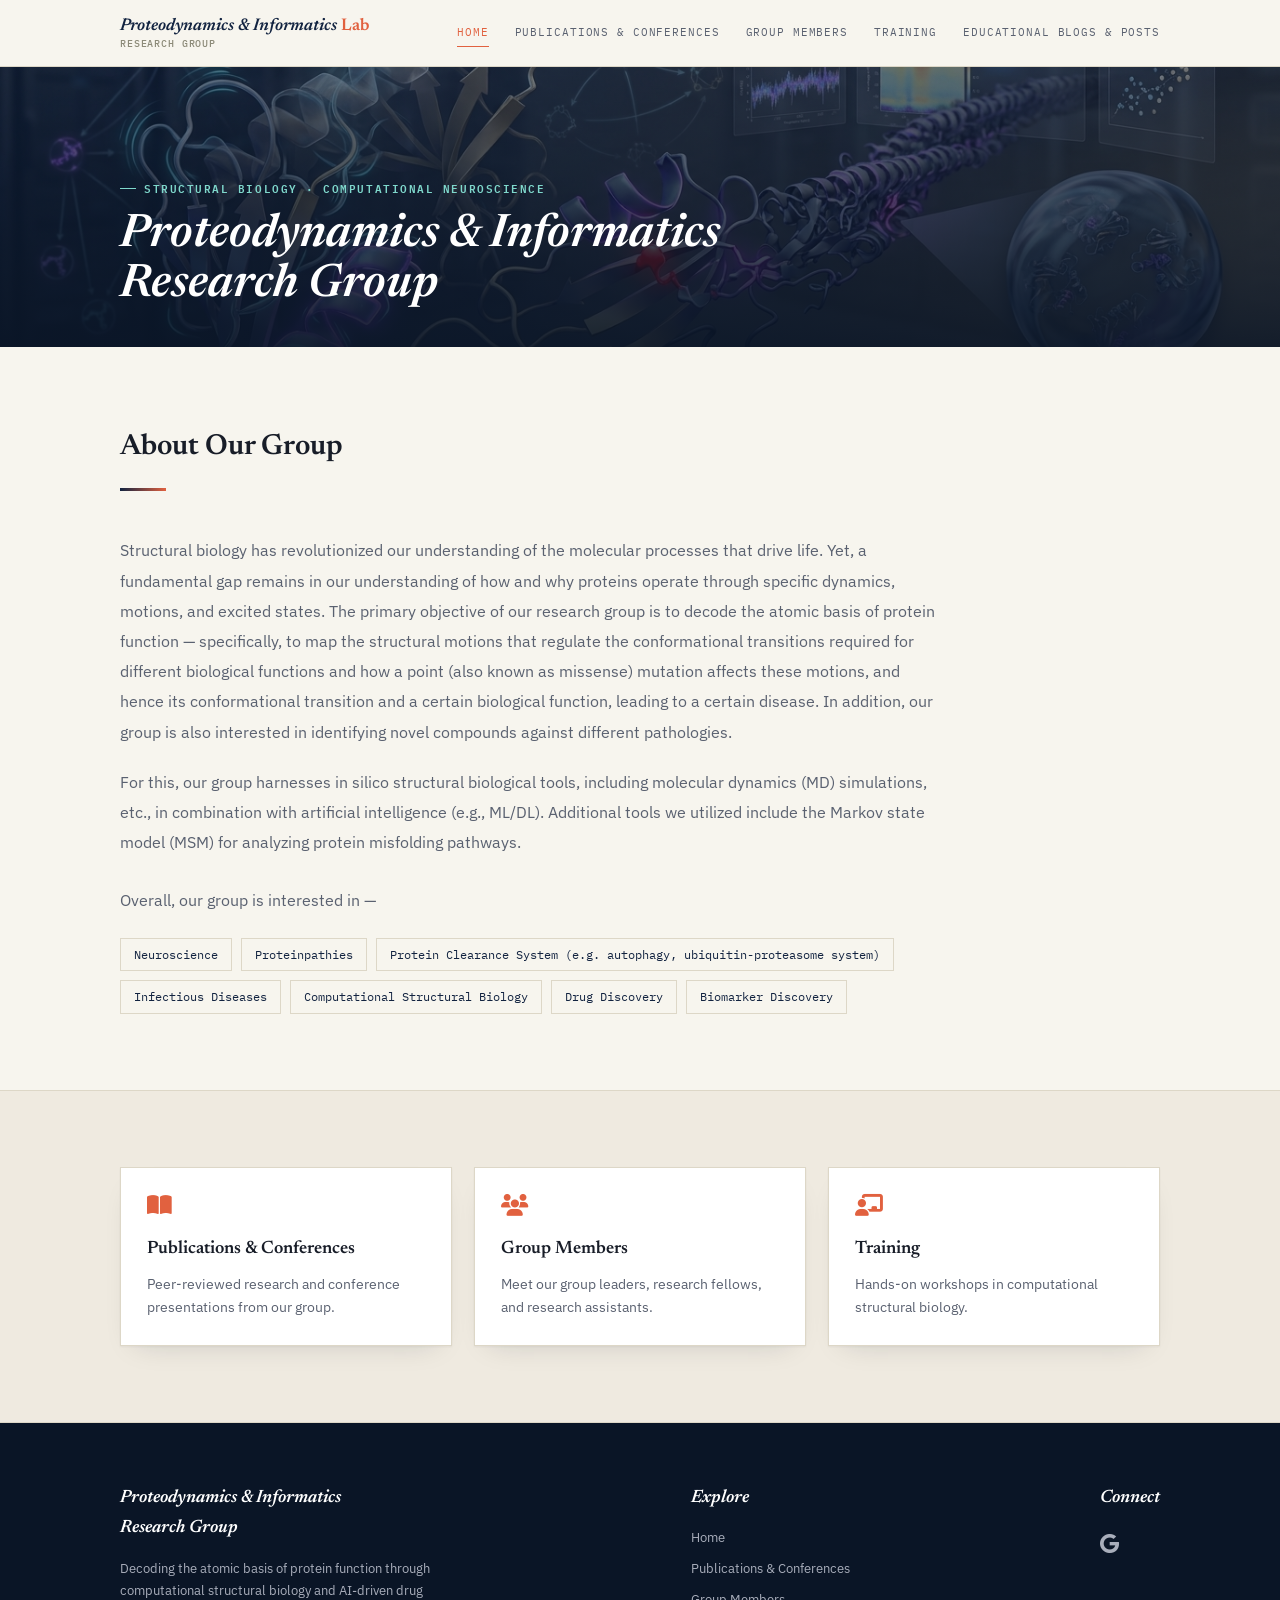
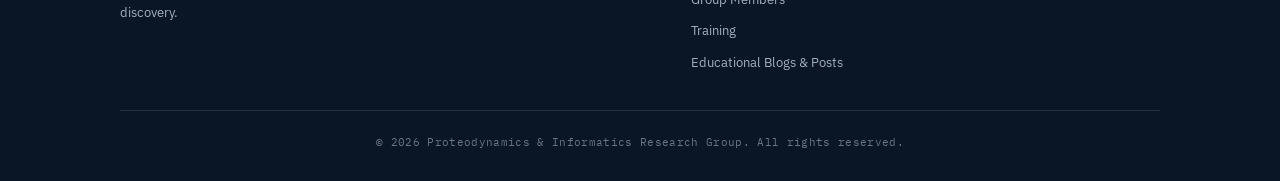
<file: index.html>
<!DOCTYPE html>
<html lang="en">
<head>
<meta charset="UTF-8">
<meta name="viewport" content="width=device-width, initial-scale=1.0">
<title>Proteodynamics &amp; Informatics Research Group</title>
<link rel="stylesheet" href="https://cdnjs.cloudflare.com/ajax/libs/font-awesome/6.4.0/css/all.min.css">
<link rel="preconnect" href="https://fonts.googleapis.com">
<link rel="preconnect" href="https://fonts.gstatic.com" crossorigin>
<link href="https://fonts.googleapis.com/css2?family=Newsreader:ital,wght@0,400;0,500;0,600;0,700;1,400;1,500;1,600&family=IBM+Plex+Sans:wght@300;400;500;600;700&family=IBM+Plex+Mono:wght@400;500;600&family=Noto+Serif+Bengali:wght@500;600;700&family=Noto+Sans+Bengali:wght@400;500&display=swap" rel="stylesheet">
<link rel="stylesheet" href="style.css">
</head>
<body>

<svg class="ribbon-defs"><defs>
  <linearGradient id="ribbonGrad" x1="0%" y1="0%" x2="100%" y2="0%">
    <stop offset="0%" stop-color="#122340"/>
    <stop offset="50%" stop-color="#1B7A72"/>
    <stop offset="100%" stop-color="#C4922A"/>
  </linearGradient>
</defs></svg>

<nav class="nav">
  <div class="wrap nav-inner">
    <a href="index.html" class="brand"><span>Proteodynamics &amp; Informatics<span class="brand-dot"> Lab</span><small>Research Group</small></span></a>
    <div class="nav-links">
      <a href="index.html" class="active">Home</a>
      <a href="publications.html">Publications &amp; Conferences</a>
      <a href="members.html">Group Members</a>
      <a href="training.html">Training</a>
      <a href="blog.html">Educational Blogs &amp; Posts</a>
    </div>
    <button class="nav-toggle" id="navToggle" aria-label="Toggle navigation menu" aria-expanded="false"><i class="fa-solid fa-bars"></i></button>
  </div>
  <div class="wrap nav-drawer" id="navDrawer">
    <a href="index.html" class="active">Home</a>
    <a href="publications.html">Publications &amp; Conferences</a>
    <a href="members.html">Group Members</a>
    <a href="training.html">Training</a>
    <a href="blog.html">Educational Blogs &amp; Posts</a>
  </div>
</nav>

<header class="page-hero">
  <div class="page-hero-media">
    <img src="assets/cover-photo.png" alt="Proteodynamics & Informatics Research Group" onerror="this.src='https://images.unsplash.com/photo-1628595351029-c2bf17511435?auto=format&fit=crop&q=80&w=1400&h=700'">
  </div>
  <div class="page-hero-text">
    <div class="wrap">
      <span class="page-eyebrow">Structural Biology &middot; Computational Neuroscience</span>
      <h1 class="page-title">Proteodynamics &amp; Informatics<br>Research Group</h1>
    </div>
  </div>
</header>

<section class="section reveal">
  <div class="wrap">
    <div class="section-head">
      <h2 class="section-title">About Our Group</h2>
      <div class="title-rule"></div>
    </div>
    <div style="max-width:820px;">
      <p style="font-size:15.5px;color:var(--ink-soft);line-height:1.95;margin-bottom:20px;">Structural biology has revolutionized our understanding of the molecular processes that drive life. Yet, a fundamental gap remains in our understanding of how and why proteins operate through specific dynamics, motions, and excited states. The primary objective of our research group is to decode the atomic basis of protein function &mdash; specifically, to map the structural motions that regulate the conformational transitions required for different biological functions and how a point (also known as missense) mutation affects these motions, and hence its conformational transition and a certain biological function, leading to a certain disease. In addition, our group is also interested in identifying novel compounds against different pathologies.</p>
      <p style="font-size:15.5px;color:var(--ink-soft);line-height:1.95;margin-bottom:28px;">For this, our group harnesses in silico structural biological tools, including molecular dynamics (MD) simulations, etc., in combination with artificial intelligence (e.g., ML/DL). Additional tools we utilized include the Markov state model (MSM) for analyzing protein misfolding pathways.</p>
      <p style="font-size:15.5px;color:var(--ink-soft);line-height:1.95;margin-bottom:22px;">Overall, our group is interested in &mdash;</p>
      <div style="display:flex;flex-wrap:wrap;gap:9px;">
        <span style="font-family:'IBM Plex Mono',monospace;font-size:11.5px;color:var(--navy);border:1px solid var(--line);padding:6px 13px;">Neuroscience</span>
        <span style="font-family:'IBM Plex Mono',monospace;font-size:11.5px;color:var(--navy);border:1px solid var(--line);padding:6px 13px;">Proteinpathies</span>
        <span style="font-family:'IBM Plex Mono',monospace;font-size:11.5px;color:var(--navy);border:1px solid var(--line);padding:6px 13px;">Protein Clearance System (e.g. autophagy, ubiquitin-proteasome system)</span>
        <span style="font-family:'IBM Plex Mono',monospace;font-size:11.5px;color:var(--navy);border:1px solid var(--line);padding:6px 13px;">Infectious Diseases</span>
        <span style="font-family:'IBM Plex Mono',monospace;font-size:11.5px;color:var(--navy);border:1px solid var(--line);padding:6px 13px;">Computational Structural Biology</span>
        <span style="font-family:'IBM Plex Mono',monospace;font-size:11.5px;color:var(--navy);border:1px solid var(--line);padding:6px 13px;">Drug Discovery</span>
        <span style="font-family:'IBM Plex Mono',monospace;font-size:11.5px;color:var(--navy);border:1px solid var(--line);padding:6px 13px;">Biomarker Discovery</span>
      </div>
    </div>
  </div>
</section>

<section class="section section-alt reveal">
  <div class="wrap">
    <div class="grid-3">
      <a href="publications.html" class="card" style="text-decoration:none;">
        <i class="fa-solid fa-book-open" style="font-size:22px;color:var(--coral);"></i>
        <h3 style="font-size:18px;margin-top:14px;">Publications &amp; Conferences</h3>
        <p style="font-size:13.5px;color:var(--ink-soft);margin-top:8px;">Peer-reviewed research and conference presentations from our group.</p>
      </a>
      <a href="members.html" class="card" style="text-decoration:none;">
        <i class="fa-solid fa-users" style="font-size:22px;color:var(--coral);"></i>
        <h3 style="font-size:18px;margin-top:14px;">Group Members</h3>
        <p style="font-size:13.5px;color:var(--ink-soft);margin-top:8px;">Meet our group leaders, research fellows, and research assistants.</p>
      </a>
      <a href="training.html" class="card" style="text-decoration:none;">
        <i class="fa-solid fa-chalkboard-user" style="font-size:22px;color:var(--coral);"></i>
        <h3 style="font-size:18px;margin-top:14px;">Training</h3>
        <p style="font-size:13.5px;color:var(--ink-soft);margin-top:8px;">Hands-on workshops in computational structural biology.</p>
      </a>
    </div>
  </div>
</section>

<footer class="footer">
  <div class="wrap">
    <div class="footer-grid">
      <div>
        <h3>Proteodynamics &amp; Informatics<br>Research Group</h3>
        <p style="font-size:13px;max-width:320px;">Decoding the atomic basis of protein function through computational structural biology and AI-driven drug discovery.</p>
      </div>
      <div>
        <h3>Explore</h3>
        <div class="footer-links">
          <a href="index.html">Home</a>
          <a href="publications.html">Publications &amp; Conferences</a>
          <a href="members.html">Group Members</a>
          <a href="training.html">Training</a>
          <a href="blog.html">Educational Blogs &amp; Posts</a>
        </div>
      </div>
      <div>
        <h3>Connect</h3>
        <div class="footer-socials">
          <a href="https://scholar.google.com/citations?user=CwGMzPcAAAAJ&hl=en" target="_blank" title="Google Scholar"><i class="fa-brands fa-google"></i></a>
        </div>
      </div>
    </div>
    <div class="footer-fine">&copy; 2026 Proteodynamics &amp; Informatics Research Group. All rights reserved.</div>
  </div>
</footer>

<script src="app.js"></script>
</body>
</html>
</file>
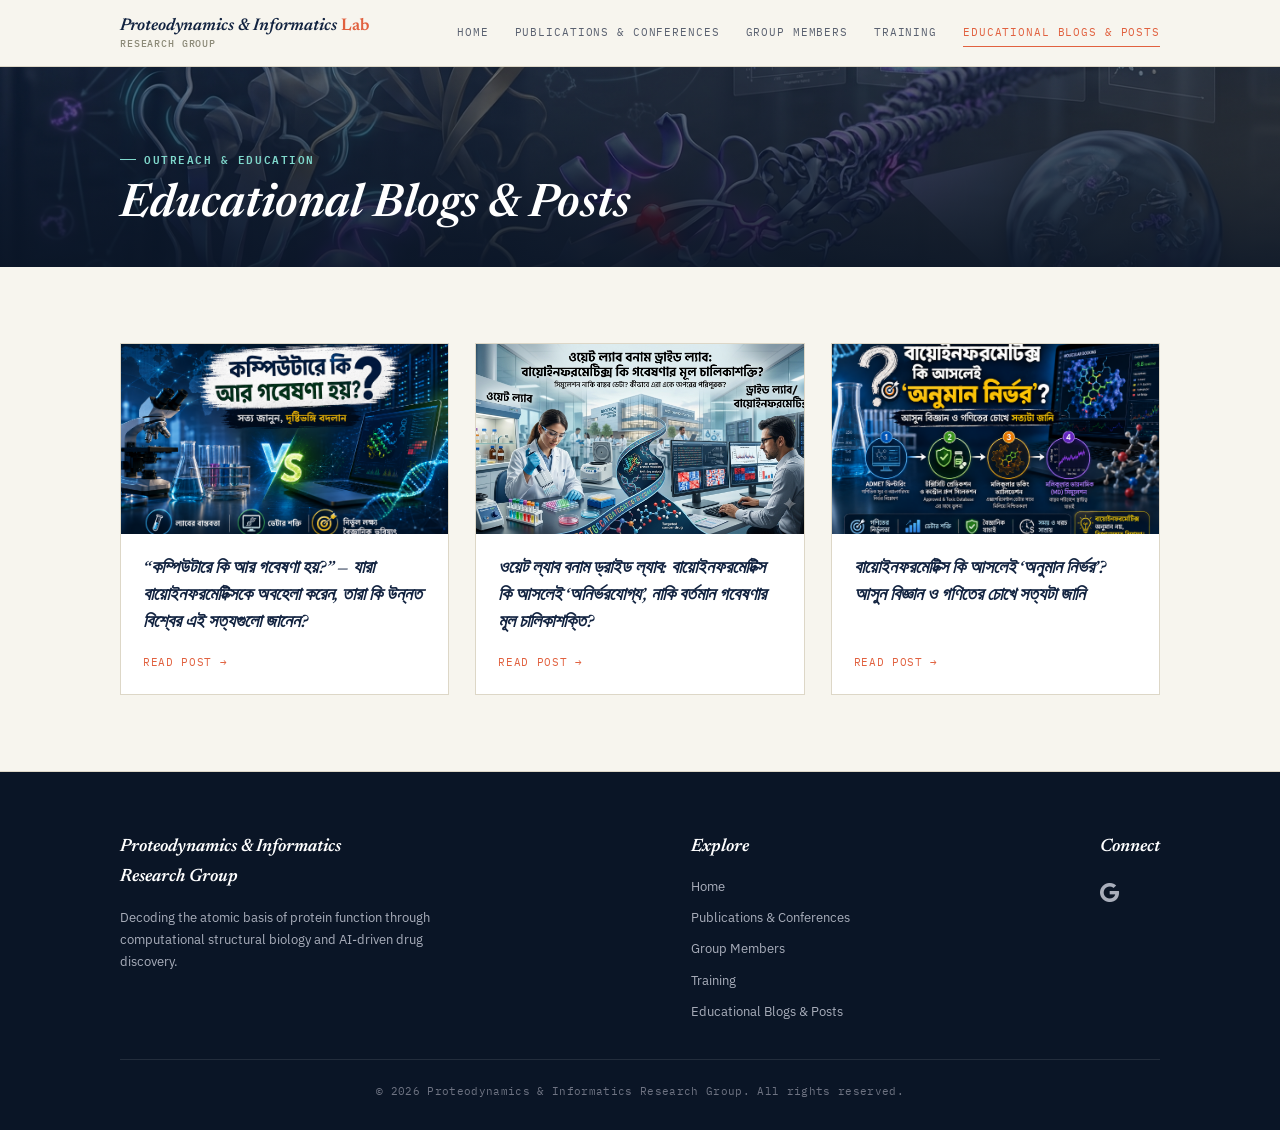
<file: blog.html>
<!DOCTYPE html>
<html lang="en">
<head>
<meta charset="UTF-8">
<meta name="viewport" content="width=device-width, initial-scale=1.0">
<title>Educational Blogs &amp; Posts | Proteodynamics &amp; Informatics Research Group</title>
<link rel="stylesheet" href="https://cdnjs.cloudflare.com/ajax/libs/font-awesome/6.4.0/css/all.min.css">
<link rel="preconnect" href="https://fonts.googleapis.com">
<link rel="preconnect" href="https://fonts.gstatic.com" crossorigin>
<link href="https://fonts.googleapis.com/css2?family=Newsreader:ital,wght@0,400;0,500;0,600;0,700;1,400;1,500;1,600&family=IBM+Plex+Sans:wght@300;400;500;600;700&family=IBM+Plex+Mono:wght@400;500;600&family=Noto+Serif+Bengali:wght@500;600;700&display=swap" rel="stylesheet">
<link rel="stylesheet" href="style.css">
</head>
<body>

<svg class="ribbon-defs"><defs>
  <linearGradient id="ribbonGrad" x1="0%" y1="0%" x2="100%" y2="0%">
    <stop offset="0%" stop-color="#122340"/>
    <stop offset="50%" stop-color="#1B7A72"/>
    <stop offset="100%" stop-color="#C4922A"/>
  </linearGradient>
</defs></svg>

<nav class="nav">
  <div class="wrap nav-inner">
    <a href="index.html" class="brand"><span>Proteodynamics &amp; Informatics<span class="brand-dot"> Lab</span><small>Research Group</small></span></a>
    <div class="nav-links">
      <a href="index.html">Home</a>
      <a href="publications.html">Publications &amp; Conferences</a>
      <a href="members.html">Group Members</a>
      <a href="training.html">Training</a>
      <a href="blog.html" class="active">Educational Blogs &amp; Posts</a>
    </div>
    <button class="nav-toggle" id="navToggle" aria-label="Toggle navigation menu" aria-expanded="false"><i class="fa-solid fa-bars"></i></button>
  </div>
  <div class="wrap nav-drawer" id="navDrawer">
    <a href="index.html">Home</a>
    <a href="publications.html">Publications &amp; Conferences</a>
    <a href="members.html">Group Members</a>
    <a href="training.html">Training</a>
    <a href="blog.html" class="active">Educational Blogs &amp; Posts</a>
  </div>
</nav>

<header class="page-hero">
  <div class="page-hero-media" style="height:200px;">
    <img src="assets/cover-photo.png" alt="Educational Blogs & Posts" onerror="this.src='https://images.unsplash.com/photo-1455390582262-044cdead277a?auto=format&fit=crop&q=80&w=1400&h=500'">
  </div>
  <div class="page-hero-text">
    <div class="wrap">
      <span class="page-eyebrow">Outreach &amp; Education</span>
      <h1 class="page-title">Educational Blogs &amp; Posts</h1>
    </div>
  </div>
</header>

<section class="section reveal">
  <div class="wrap">
    <div class="blog-grid">

      <a href="post-1.html" class="blog-card">
        <div class="blog-photo"><img src="assets/Post-1.png" alt="Post 1" onerror="this.src='https://placehold.co/500x300'"></div>
        <div class="blog-body">
          <h3 class="blog-headline">&ldquo;কম্পিউটারে কি আর গবেষণা হয়?&rdquo; &mdash; যারা বায়োইনফরমেটিক্সকে অবহেলা করেন, তারা কি উন্নত বিশ্বের এই সত্যগুলো জানেন?</h3>
          <span class="blog-cta">Read Post &rarr;</span>
        </div>
      </a>

      <a href="post-2.html" class="blog-card">
        <div class="blog-photo"><img src="assets/Post-2.png" alt="Post 2" onerror="this.src='https://placehold.co/500x300'"></div>
        <div class="blog-body">
          <h3 class="blog-headline">ওয়েট ল্যাব বনাম ড্রাইড ল্যাব: বায়োইনফরমেটিক্স কি আসলেই &lsquo;অনির্ভরযোগ্য&rsquo;, নাকি বর্তমান গবেষণার মূল চালিকাশক্তি?</h3>
          <span class="blog-cta">Read Post &rarr;</span>
        </div>
      </a>

      <a href="post-3.html" class="blog-card">
        <div class="blog-photo"><img src="assets/Post-3.png" alt="Post 3" onerror="this.src='https://placehold.co/500x300'"></div>
        <div class="blog-body">
          <h3 class="blog-headline">বায়োইনফরমেটিক্স কি আসলেই &lsquo;অনুমান নির্ভর&rsquo;? আসুন বিজ্ঞান ও গণিতের চোখে সত্যটা জানি</h3>
          <span class="blog-cta">Read Post &rarr;</span>
        </div>
      </a>

    </div>
  </div>
</section>

<footer class="footer">
  <div class="wrap">
    <div class="footer-grid">
      <div>
        <h3>Proteodynamics &amp; Informatics<br>Research Group</h3>
        <p style="font-size:13px;max-width:320px;">Decoding the atomic basis of protein function through computational structural biology and AI-driven drug discovery.</p>
      </div>
      <div>
        <h3>Explore</h3>
        <div class="footer-links">
          <a href="index.html">Home</a>
          <a href="publications.html">Publications &amp; Conferences</a>
          <a href="members.html">Group Members</a>
          <a href="training.html">Training</a>
          <a href="blog.html">Educational Blogs &amp; Posts</a>
        </div>
      </div>
      <div>
        <h3>Connect</h3>
        <div class="footer-socials">
          <a href="https://scholar.google.com/citations?user=CwGMzPcAAAAJ&hl=en" target="_blank" title="Google Scholar"><i class="fa-brands fa-google"></i></a>
        </div>
      </div>
    </div>
    <div class="footer-fine">&copy; 2026 Proteodynamics &amp; Informatics Research Group. All rights reserved.</div>
  </div>
</footer>

<script src="app.js"></script>
</body>
</html>
</file>
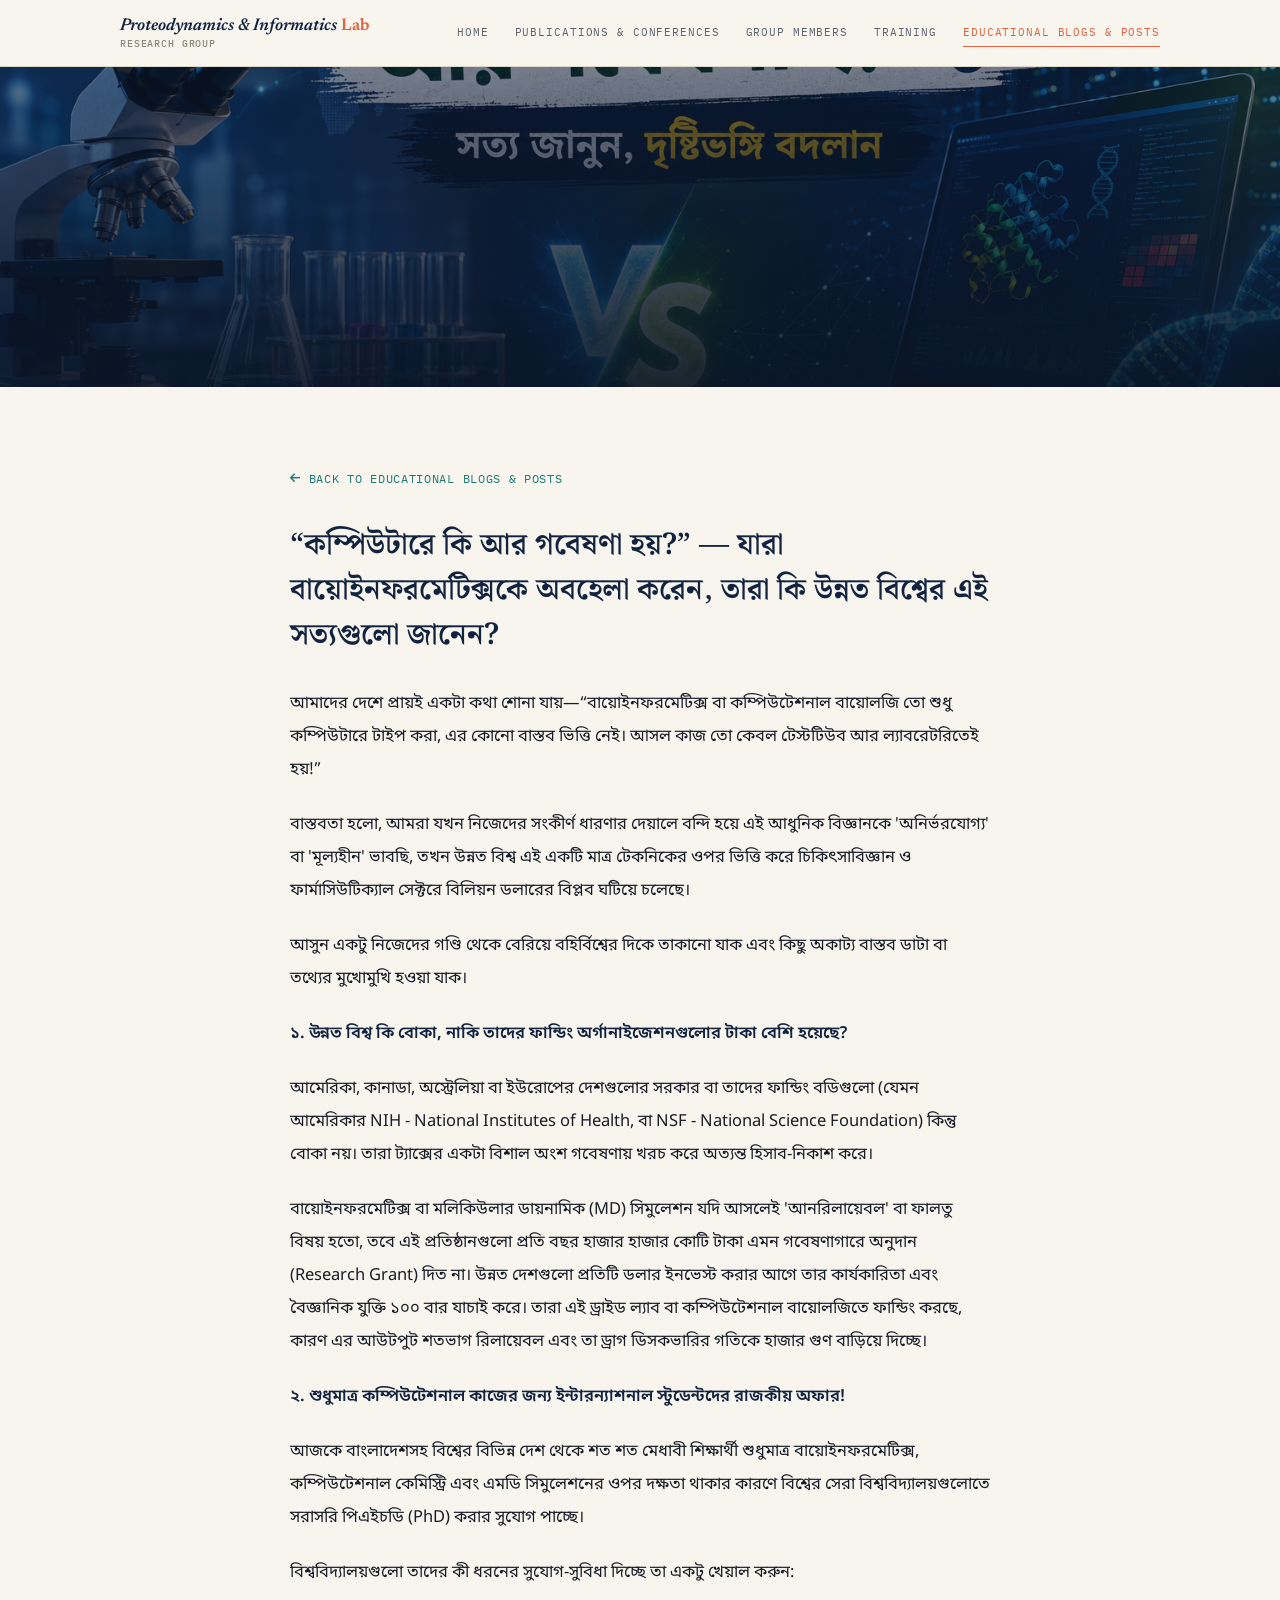
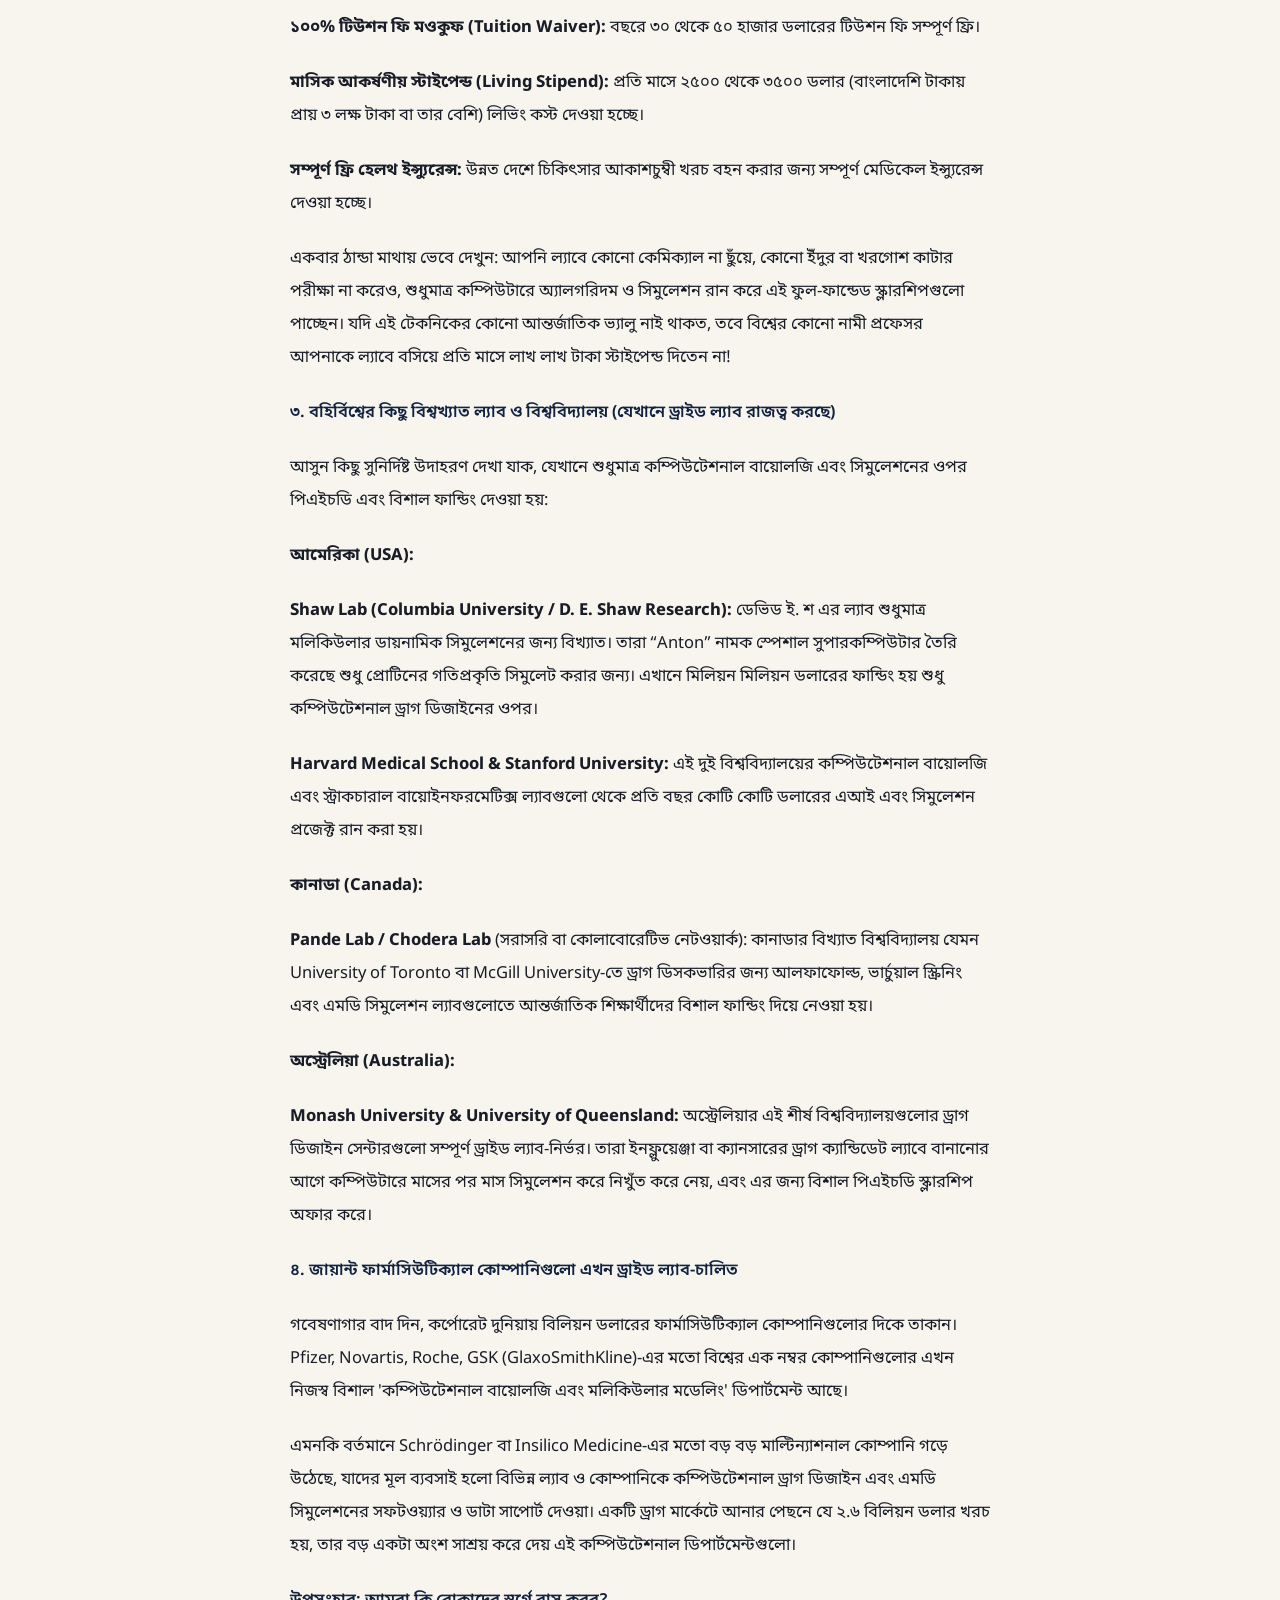
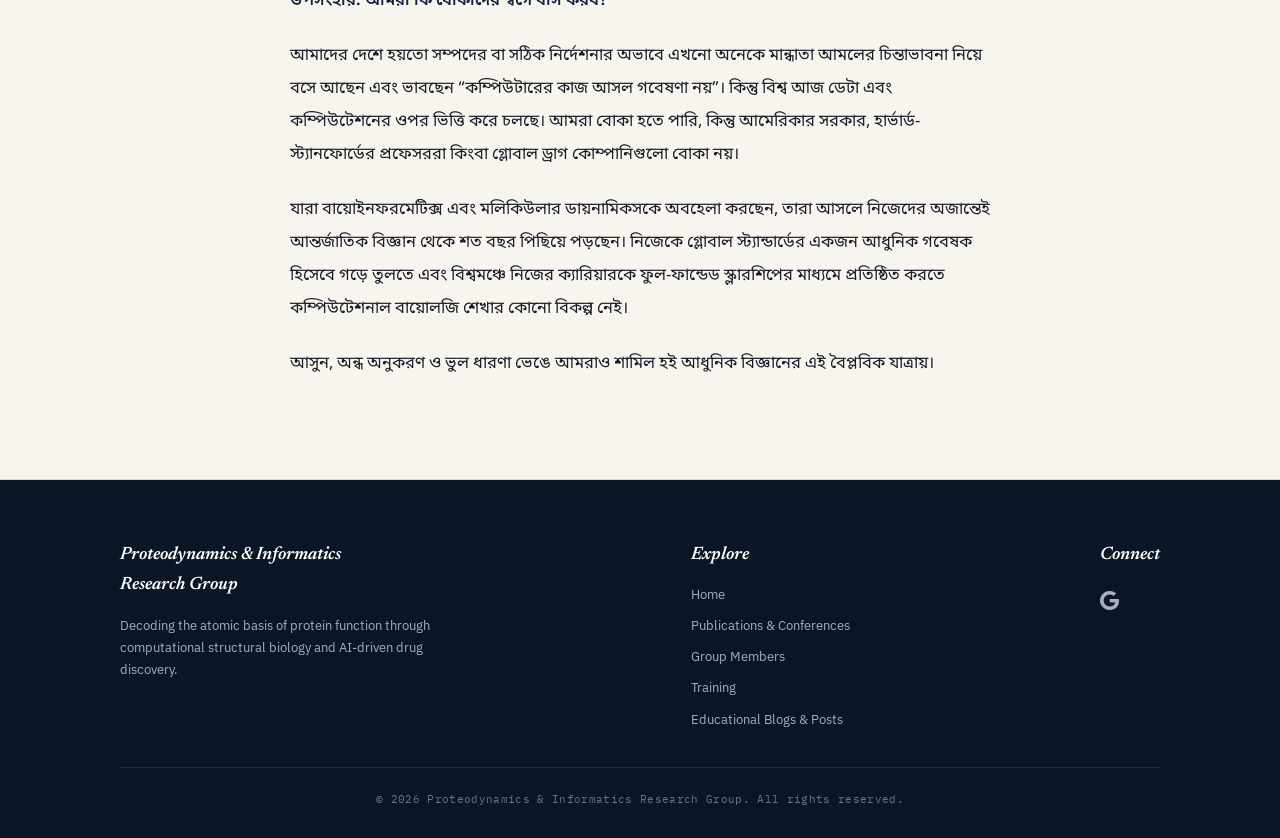
<file: post-1.html>
<!DOCTYPE html>
<html lang="bn">
<head>
<meta charset="UTF-8">
<meta name="viewport" content="width=device-width, initial-scale=1.0">
<title>&ldquo;কম্পিউটারে কি আর গবেষণা হয়?&rdquo; | Proteodynamics &amp; Informatics Research Group</title>
<link rel="stylesheet" href="https://cdnjs.cloudflare.com/ajax/libs/font-awesome/6.4.0/css/all.min.css">
<link rel="preconnect" href="https://fonts.googleapis.com">
<link rel="preconnect" href="https://fonts.gstatic.com" crossorigin>
<link href="https://fonts.googleapis.com/css2?family=Newsreader:ital,wght@0,400;0,500;0,600;0,700;1,400;1,500;1,600&family=IBM+Plex+Sans:wght@300;400;500;600;700&family=IBM+Plex+Mono:wght@400;500;600&family=Noto+Serif+Bengali:wght@500;600;700&family=Noto+Sans+Bengali:wght@400;500&display=swap" rel="stylesheet">
<link rel="stylesheet" href="style.css">
</head>
<body>

<svg class="ribbon-defs"><defs>
  <linearGradient id="ribbonGrad" x1="0%" y1="0%" x2="100%" y2="0%">
    <stop offset="0%" stop-color="#122340"/>
    <stop offset="50%" stop-color="#1B7A72"/>
    <stop offset="100%" stop-color="#C4922A"/>
  </linearGradient>
</defs></svg>

<nav class="nav">
  <div class="wrap nav-inner">
    <a href="index.html" class="brand"><span>Proteodynamics &amp; Informatics<span class="brand-dot"> Lab</span><small>Research Group</small></span></a>
    <div class="nav-links">
      <a href="index.html">Home</a>
      <a href="publications.html">Publications &amp; Conferences</a>
      <a href="members.html">Group Members</a>
      <a href="training.html">Training</a>
      <a href="blog.html" class="active">Educational Blogs &amp; Posts</a>
    </div>
    <button class="nav-toggle" id="navToggle" aria-label="Toggle navigation menu" aria-expanded="false"><i class="fa-solid fa-bars"></i></button>
  </div>
  <div class="wrap nav-drawer" id="navDrawer">
    <a href="index.html">Home</a>
    <a href="publications.html">Publications &amp; Conferences</a>
    <a href="members.html">Group Members</a>
    <a href="training.html">Training</a>
    <a href="blog.html" class="active">Educational Blogs &amp; Posts</a>
  </div>
</nav>

<header class="page-hero">
  <div class="page-hero-media post-hero-media">
    <img src="assets/Post-1.png" alt="Post 1 cover" onerror="this.src='https://placehold.co/1400x700'">
  </div>
</header>

<section class="section reveal">
  <div class="wrap post-body">
    <a href="blog.html" class="post-back"><i class="fa-solid fa-arrow-left"></i> Back to Educational Blogs &amp; Posts</a>
    <h1 class="post-headline">&ldquo;কম্পিউটারে কি আর গবেষণা হয়?&rdquo; &mdash; যারা বায়োইনফরমেটিক্সকে অবহেলা করেন, তারা কি উন্নত বিশ্বের এই সত্যগুলো জানেন?</h1>

    <div class="post-text">
      <p>আমাদের দেশে প্রায়ই একটা কথা শোনা যায়&mdash;&ldquo;বায়োইনফরমেটিক্স বা কম্পিউটেশনাল বায়োলজি তো শুধু কম্পিউটারে টাইপ করা, এর কোনো বাস্তব ভিত্তি নেই। আসল কাজ তো কেবল টেস্টটিউব আর ল্যাবরেটরিতেই হয়!&rdquo;</p>

      <p>বাস্তবতা হলো, আমরা যখন নিজেদের সংকীর্ণ ধারণার দেয়ালে বন্দি হয়ে এই আধুনিক বিজ্ঞানকে 'অনির্ভরযোগ্য' বা 'মূল্যহীন' ভাবছি, তখন উন্নত বিশ্ব এই একটি মাত্র টেকনিকের ওপর ভিত্তি করে চিকিৎসাবিজ্ঞান ও ফার্মাসিউটিক্যাল সেক্টরে বিলিয়ন ডলারের বিপ্লব ঘটিয়ে চলেছে।</p>

      <p>আসুন একটু নিজেদের গণ্ডি থেকে বেরিয়ে বহির্বিশ্বের দিকে তাকানো যাক এবং কিছু অকাট্য বাস্তব ডাটা বা তথ্যের মুখোমুখি হওয়া যাক।</p>

      <p style="font-weight:600;color:var(--navy);">১. উন্নত বিশ্ব কি বোকা, নাকি তাদের ফান্ডিং অর্গানাইজেশনগুলোর টাকা বেশি হয়েছে?</p>

      <p>আমেরিকা, কানাডা, অস্ট্রেলিয়া বা ইউরোপের দেশগুলোর সরকার বা তাদের ফান্ডিং বডিগুলো (যেমন আমেরিকার NIH - National Institutes of Health, বা NSF - National Science Foundation) কিন্তু বোকা নয়। তারা ট্যাক্সের একটা বিশাল অংশ গবেষণায় খরচ করে অত্যন্ত হিসাব-নিকাশ করে।</p>

      <p>বায়োইনফরমেটিক্স বা মলিকিউলার ডায়নামিক (MD) সিমুলেশন যদি আসলেই 'আনরিলায়েবল' বা ফালতু বিষয় হতো, তবে এই প্রতিষ্ঠানগুলো প্রতি বছর হাজার হাজার কোটি টাকা এমন গবেষণাগারে অনুদান (Research Grant) দিত না। উন্নত দেশগুলো প্রতিটি ডলার ইনভেস্ট করার আগে তার কার্যকারিতা এবং বৈজ্ঞানিক যুক্তি ১০০ বার যাচাই করে। তারা এই ড্রাইড ল্যাব বা কম্পিউটেশনাল বায়োলজিতে ফান্ডিং করছে, কারণ এর আউটপুট শতভাগ রিলায়েবল এবং তা ড্রাগ ডিসকভারির গতিকে হাজার গুণ বাড়িয়ে দিচ্ছে।</p>

      <p style="font-weight:600;color:var(--navy);">২. শুধুমাত্র কম্পিউটেশনাল কাজের জন্য ইন্টারন্যাশনাল স্টুডেন্টদের রাজকীয় অফার!</p>

      <p>আজকে বাংলাদেশসহ বিশ্বের বিভিন্ন দেশ থেকে শত শত মেধাবী শিক্ষার্থী শুধুমাত্র বায়োইনফরমেটিক্স, কম্পিউটেশনাল কেমিস্ট্রি এবং এমডি সিমুলেশনের ওপর দক্ষতা থাকার কারণে বিশ্বের সেরা বিশ্ববিদ্যালয়গুলোতে সরাসরি পিএইচডি (PhD) করার সুযোগ পাচ্ছে।</p>

      <p>বিশ্ববিদ্যালয়গুলো তাদের কী ধরনের সুযোগ-সুবিধা দিচ্ছে তা একটু খেয়াল করুন:</p>

      <p><strong>১০০% টিউশন ফি মওকুফ (Tuition Waiver):</strong> বছরে ৩০ থেকে ৫০ হাজার ডলারের টিউশন ফি সম্পূর্ণ ফ্রি।</p>
      <p><strong>মাসিক আকর্ষণীয় স্টাইপেন্ড (Living Stipend):</strong> প্রতি মাসে ২৫০০ থেকে ৩৫০০ ডলার (বাংলাদেশি টাকায় প্রায় ৩ লক্ষ টাকা বা তার বেশি) লিভিং কস্ট দেওয়া হচ্ছে।</p>
      <p><strong>সম্পূর্ণ ফ্রি হেলথ ইন্স্যুরেন্স:</strong> উন্নত দেশে চিকিৎসার আকাশচুম্বী খরচ বহন করার জন্য সম্পূর্ণ মেডিকেল ইন্স্যুরেন্স দেওয়া হচ্ছে।</p>

      <p>একবার ঠান্ডা মাথায় ভেবে দেখুন: আপনি ল্যাবে কোনো কেমিক্যাল না ছুঁয়ে, কোনো ইঁদুর বা খরগোশ কাটার পরীক্ষা না করেও, শুধুমাত্র কম্পিউটারে অ্যালগরিদম ও সিমুলেশন রান করে এই ফুল-ফান্ডেড স্কলারশিপগুলো পাচ্ছেন। যদি এই টেকনিকের কোনো আন্তর্জাতিক ভ্যালু নাই থাকত, তবে বিশ্বের কোনো নামী প্রফেসর আপনাকে ল্যাবে বসিয়ে প্রতি মাসে লাখ লাখ টাকা স্টাইপেন্ড দিতেন না!</p>

      <p style="font-weight:600;color:var(--navy);">৩. বহির্বিশ্বের কিছু বিশ্বখ্যাত ল্যাব ও বিশ্ববিদ্যালয় (যেখানে ড্রাইড ল্যাব রাজত্ব করছে)</p>

      <p>আসুন কিছু সুনির্দিষ্ট উদাহরণ দেখা যাক, যেখানে শুধুমাত্র কম্পিউটেশনাল বায়োলজি এবং সিমুলেশনের ওপর পিএইচডি এবং বিশাল ফান্ডিং দেওয়া হয়:</p>

      <p><strong>আমেরিকা (USA):</strong></p>

      <p><strong>Shaw Lab (Columbia University / D. E. Shaw Research):</strong> ডেভিড ই. শ এর ল্যাব শুধুমাত্র মলিকিউলার ডায়নামিক সিমুলেশনের জন্য বিখ্যাত। তারা &ldquo;Anton&rdquo; নামক স্পেশাল সুপারকম্পিউটার তৈরি করেছে শুধু প্রোটিনের গতিপ্রকৃতি সিমুলেট করার জন্য। এখানে মিলিয়ন মিলিয়ন ডলারের ফান্ডিং হয় শুধু কম্পিউটেশনাল ড্রাগ ডিজাইনের ওপর।</p>

      <p><strong>Harvard Medical School &amp; Stanford University:</strong> এই দুই বিশ্ববিদ্যালয়ের কম্পিউটেশনাল বায়োলজি এবং স্ট্রাকচারাল বায়োইনফরমেটিক্স ল্যাবগুলো থেকে প্রতি বছর কোটি কোটি ডলারের এআই এবং সিমুলেশন প্রজেক্ট রান করা হয়।</p>

      <p><strong>কানাডা (Canada):</strong></p>

      <p><strong>Pande Lab / Chodera Lab</strong> (সরাসরি বা কোলাবোরেটিভ নেটওয়ার্ক): কানাডার বিখ্যাত বিশ্ববিদ্যালয় যেমন University of Toronto বা McGill University-তে ড্রাগ ডিসকভারির জন্য আলফাফোল্ড, ভার্চুয়াল স্ক্রিনিং এবং এমডি সিমুলেশন ল্যাবগুলোতে আন্তর্জাতিক শিক্ষার্থীদের বিশাল ফান্ডিং দিয়ে নেওয়া হয়।</p>

      <p><strong>অস্ট্রেলিয়া (Australia):</strong></p>

      <p><strong>Monash University &amp; University of Queensland:</strong> অস্ট্রেলিয়ার এই শীর্ষ বিশ্ববিদ্যালয়গুলোর ড্রাগ ডিজাইন সেন্টারগুলো সম্পূর্ণ ড্রাইড ল্যাব-নির্ভর। তারা ইনফ্লুয়েঞ্জা বা ক্যানসারের ড্রাগ ক্যান্ডিডেট ল্যাবে বানানোর আগে কম্পিউটারে মাসের পর মাস সিমুলেশন করে নিখুঁত করে নেয়, এবং এর জন্য বিশাল পিএইচডি স্কলারশিপ অফার করে।</p>

      <p style="font-weight:600;color:var(--navy);">৪. জায়ান্ট ফার্মাসিউটিক্যাল কোম্পানিগুলো এখন ড্রাইড ল্যাব-চালিত</p>

      <p>গবেষণাগার বাদ দিন, কর্পোরেট দুনিয়ায় বিলিয়ন ডলারের ফার্মাসিউটিক্যাল কোম্পানিগুলোর দিকে তাকান। Pfizer, Novartis, Roche, GSK (GlaxoSmithKline)-এর মতো বিশ্বের এক নম্বর কোম্পানিগুলোর এখন নিজস্ব বিশাল 'কম্পিউটেশনাল বায়োলজি এবং মলিকিউলার মডেলিং' ডিপার্টমেন্ট আছে।</p>

      <p>এমনকি বর্তমানে Schr&ouml;dinger বা Insilico Medicine-এর মতো বড় বড় মাল্টিন্যাশনাল কোম্পানি গড়ে উঠেছে, যাদের মূল ব্যবসাই হলো বিভিন্ন ল্যাব ও কোম্পানিকে কম্পিউটেশনাল ড্রাগ ডিজাইন এবং এমডি সিমুলেশনের সফটওয়্যার ও ডাটা সাপোর্ট দেওয়া। একটি ড্রাগ মার্কেটে আনার পেছনে যে ২.৬ বিলিয়ন ডলার খরচ হয়, তার বড় একটা অংশ সাশ্রয় করে দেয় এই কম্পিউটেশনাল ডিপার্টমেন্টগুলো।</p>

      <p style="font-weight:600;color:var(--navy);">উপসংহার: আমরা কি বোকাদের স্বর্গে বাস করব?</p>

      <p>আমাদের দেশে হয়তো সম্পদের বা সঠিক নির্দেশনার অভাবে এখনো অনেকে মান্ধাতা আমলের চিন্তাভাবনা নিয়ে বসে আছেন এবং ভাবছেন &ldquo;কম্পিউটারের কাজ আসল গবেষণা নয়&rdquo;। কিন্তু বিশ্ব আজ ডেটা এবং কম্পিউটেশনের ওপর ভিত্তি করে চলছে। আমরা বোকা হতে পারি, কিন্তু আমেরিকার সরকার, হার্ভার্ড-স্ট্যানফোর্ডের প্রফেসররা কিংবা গ্লোবাল ড্রাগ কোম্পানিগুলো বোকা নয়।</p>

      <p>যারা বায়োইনফরমেটিক্স এবং মলিকিউলার ডায়নামিকসকে অবহেলা করছেন, তারা আসলে নিজেদের অজান্তেই আন্তর্জাতিক বিজ্ঞান থেকে শত বছর পিছিয়ে পড়ছেন। নিজেকে গ্লোবাল স্ট্যান্ডার্ডের একজন আধুনিক গবেষক হিসেবে গড়ে তুলতে এবং বিশ্বমঞ্চে নিজের ক্যারিয়ারকে ফুল-ফান্ডেড স্কলারশিপের মাধ্যমে প্রতিষ্ঠিত করতে কম্পিউটেশনাল বায়োলজি শেখার কোনো বিকল্প নেই।</p>

      <p>আসুন, অন্ধ অনুকরণ ও ভুল ধারণা ভেঙে আমরাও শামিল হই আধুনিক বিজ্ঞানের এই বৈপ্লবিক যাত্রায়।</p>
    </div>
  </div>
</section>

<footer class="footer">
  <div class="wrap">
    <div class="footer-grid">
      <div>
        <h3>Proteodynamics &amp; Informatics<br>Research Group</h3>
        <p style="font-size:13px;max-width:320px;">Decoding the atomic basis of protein function through computational structural biology and AI-driven drug discovery.</p>
      </div>
      <div>
        <h3>Explore</h3>
        <div class="footer-links">
          <a href="index.html">Home</a>
          <a href="publications.html">Publications &amp; Conferences</a>
          <a href="members.html">Group Members</a>
          <a href="training.html">Training</a>
          <a href="blog.html">Educational Blogs &amp; Posts</a>
        </div>
      </div>
      <div>
        <h3>Connect</h3>
        <div class="footer-socials">
          <a href="https://scholar.google.com/citations?user=CwGMzPcAAAAJ&hl=en" target="_blank" title="Google Scholar"><i class="fa-brands fa-google"></i></a>
        </div>
      </div>
    </div>
    <div class="footer-fine">&copy; 2026 Proteodynamics &amp; Informatics Research Group. All rights reserved.</div>
  </div>
</footer>

<script src="app.js"></script>
</body>
</html>
</file>
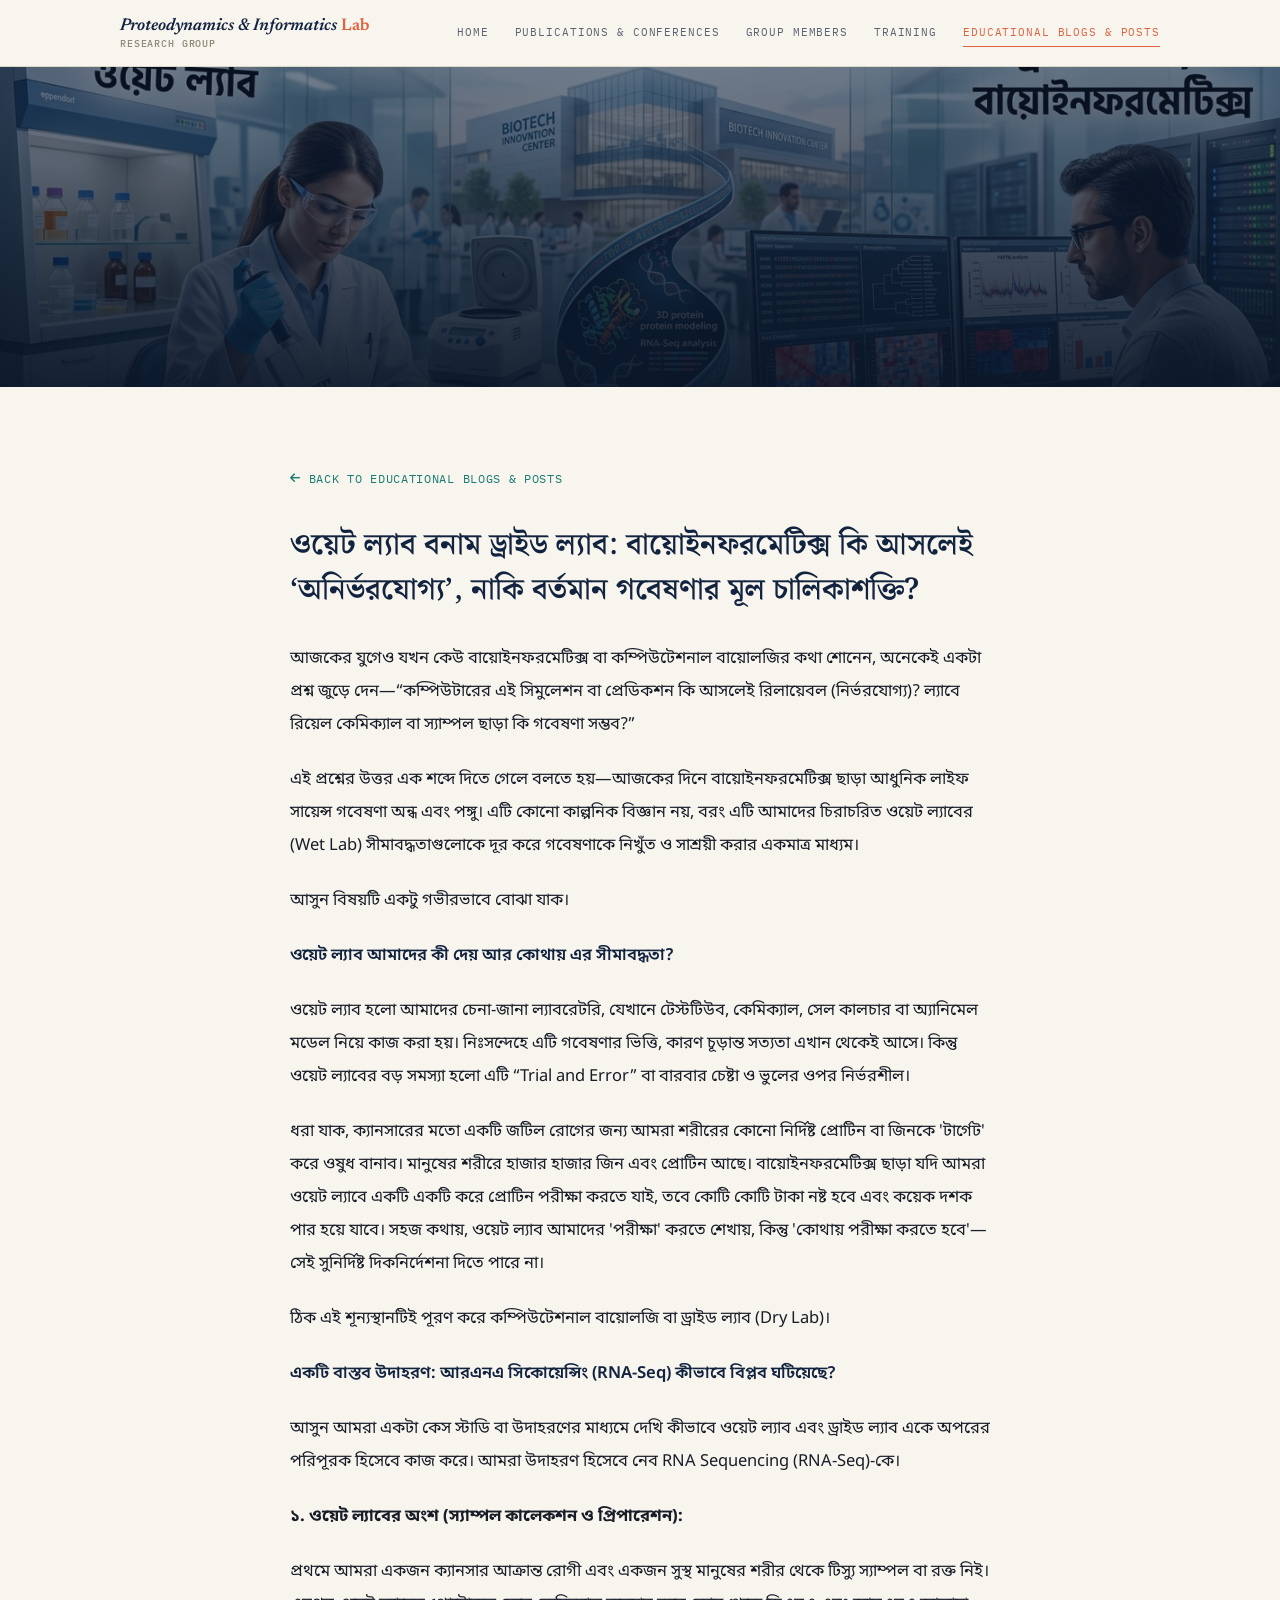
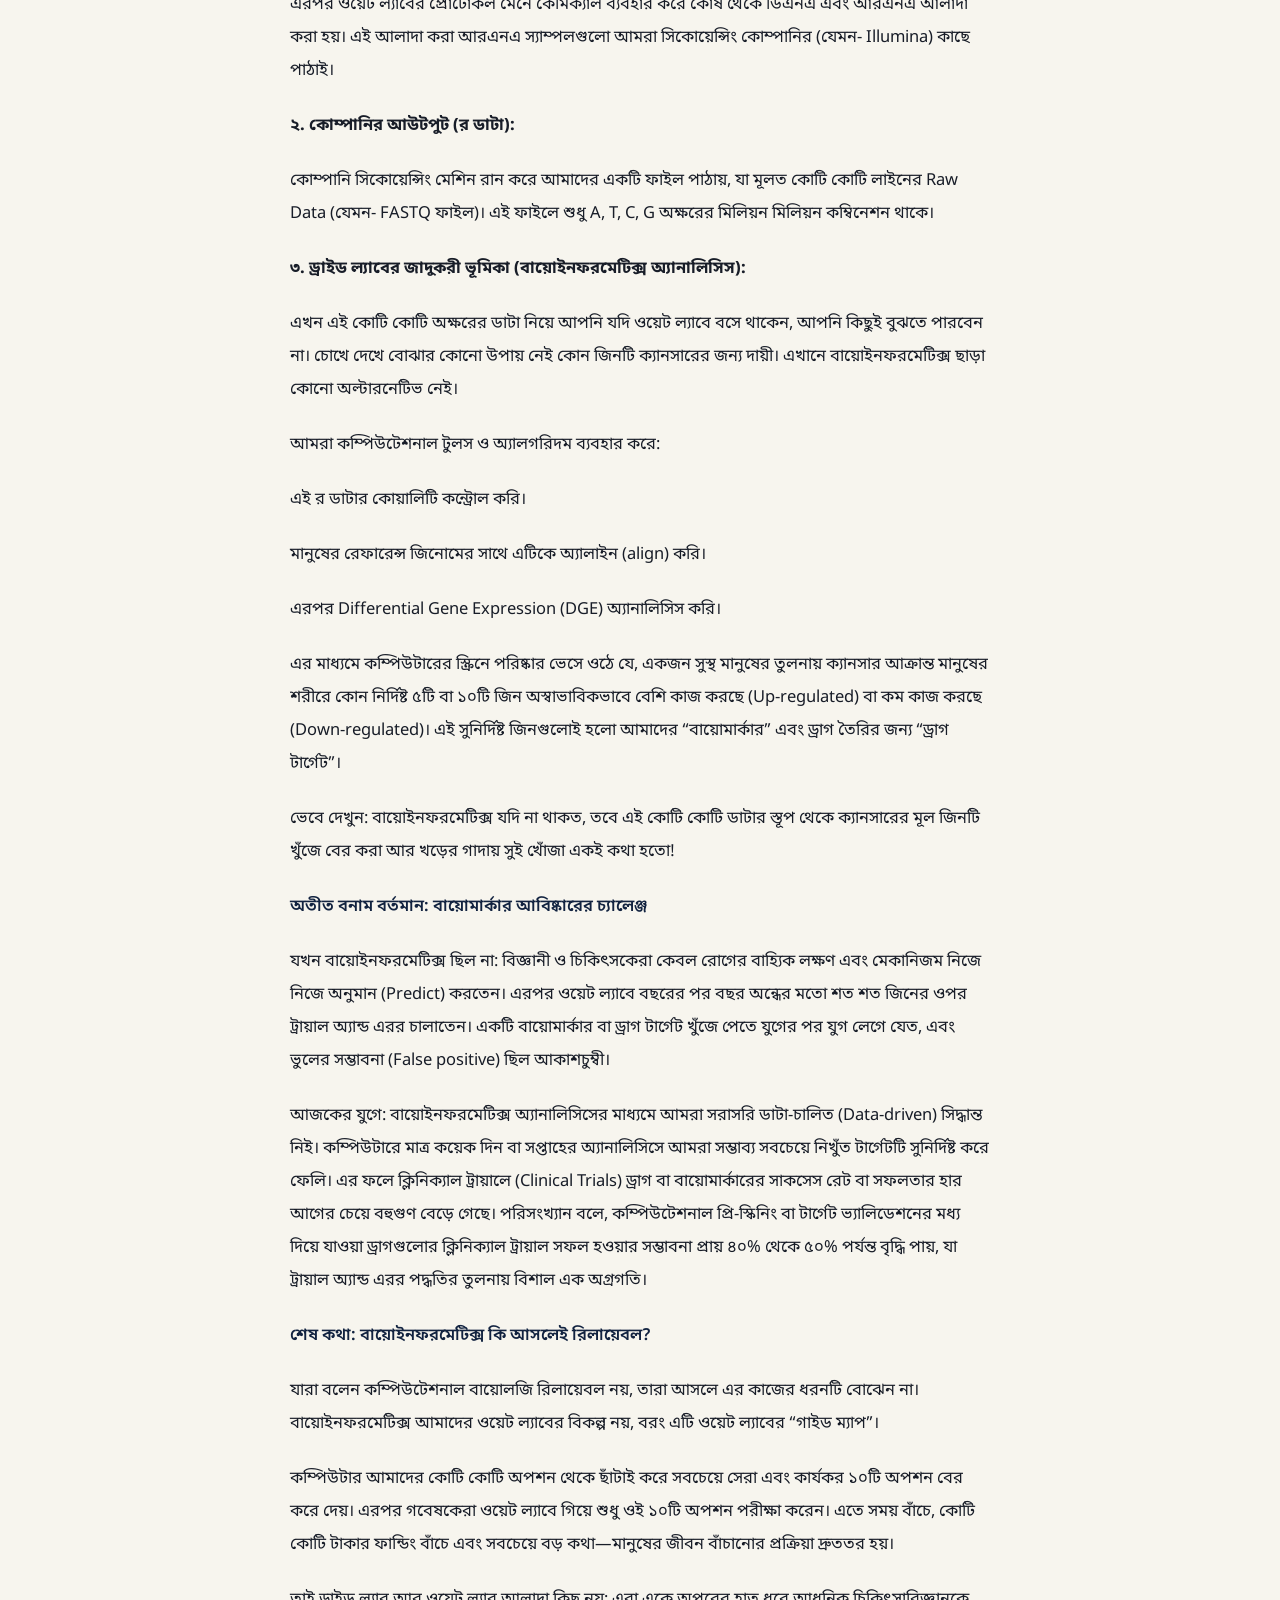
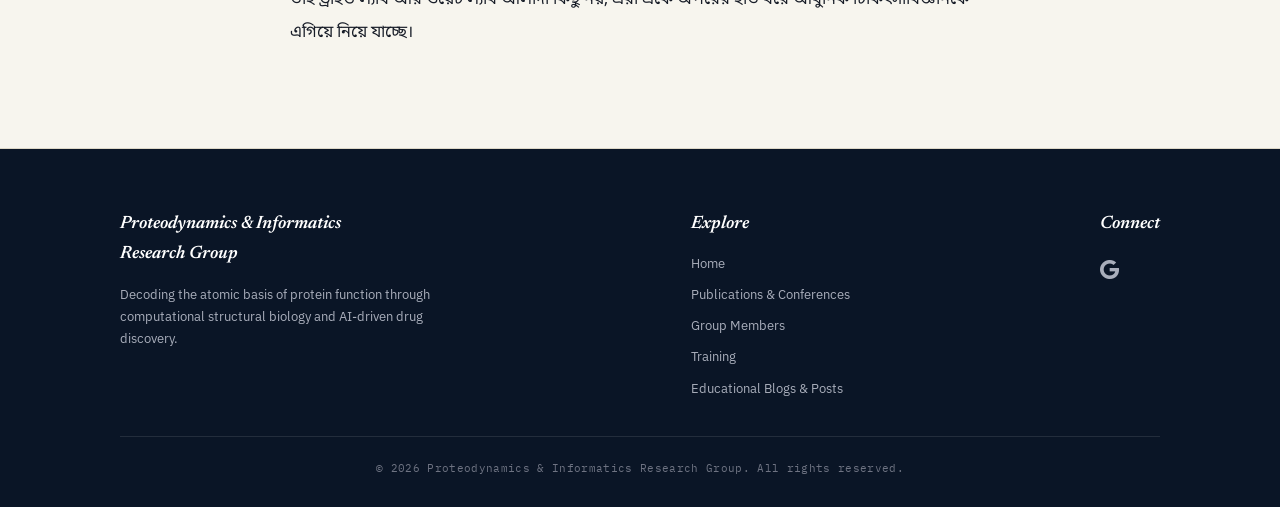
<file: post-2.html>
<!DOCTYPE html>
<html lang="bn">
<head>
<meta charset="UTF-8">
<meta name="viewport" content="width=device-width, initial-scale=1.0">
<title>ওয়েট ল্যাব বনাম ড্রাই ল্যাব | Proteodynamics &amp; Informatics Research Group</title>
<link rel="stylesheet" href="https://cdnjs.cloudflare.com/ajax/libs/font-awesome/6.4.0/css/all.min.css">
<link rel="preconnect" href="https://fonts.googleapis.com">
<link rel="preconnect" href="https://fonts.gstatic.com" crossorigin>
<link href="https://fonts.googleapis.com/css2?family=Newsreader:ital,wght@0,400;0,500;0,600;0,700;1,400;1,500;1,600&family=IBM+Plex+Sans:wght@300;400;500;600;700&family=IBM+Plex+Mono:wght@400;500;600&family=Noto+Serif+Bengali:wght@500;600;700&family=Noto+Sans+Bengali:wght@400;500&display=swap" rel="stylesheet">
<link rel="stylesheet" href="style.css">
</head>
<body>

<svg class="ribbon-defs"><defs>
  <linearGradient id="ribbonGrad" x1="0%" y1="0%" x2="100%" y2="0%">
    <stop offset="0%" stop-color="#122340"/>
    <stop offset="50%" stop-color="#1B7A72"/>
    <stop offset="100%" stop-color="#C4922A"/>
  </linearGradient>
</defs></svg>

<nav class="nav">
  <div class="wrap nav-inner">
    <a href="index.html" class="brand"><span>Proteodynamics &amp; Informatics<span class="brand-dot"> Lab</span><small>Research Group</small></span></a>
    <div class="nav-links">
      <a href="index.html">Home</a>
      <a href="publications.html">Publications &amp; Conferences</a>
      <a href="members.html">Group Members</a>
      <a href="training.html">Training</a>
      <a href="blog.html" class="active">Educational Blogs &amp; Posts</a>
    </div>
    <button class="nav-toggle" id="navToggle" aria-label="Toggle navigation menu" aria-expanded="false"><i class="fa-solid fa-bars"></i></button>
  </div>
  <div class="wrap nav-drawer" id="navDrawer">
    <a href="index.html">Home</a>
    <a href="publications.html">Publications &amp; Conferences</a>
    <a href="members.html">Group Members</a>
    <a href="training.html">Training</a>
    <a href="blog.html" class="active">Educational Blogs &amp; Posts</a>
  </div>
</nav>

<header class="page-hero">
  <div class="page-hero-media post-hero-media">
    <img src="assets/Post-2.png" alt="Post 2 cover" onerror="this.src='https://placehold.co/1400x700'">
  </div>
</header>

<section class="section reveal">
  <div class="wrap post-body">
    <a href="blog.html" class="post-back"><i class="fa-solid fa-arrow-left"></i> Back to Educational Blogs &amp; Posts</a>
    <h1 class="post-headline">ওয়েট ল্যাব বনাম ড্রাইড ল্যাব: বায়োইনফরমেটিক্স কি আসলেই &lsquo;অনির্ভরযোগ্য&rsquo;, নাকি বর্তমান গবেষণার মূল চালিকাশক্তি?</h1>

    <div class="post-text">
      <p>আজকের যুগেও যখন কেউ বায়োইনফরমেটিক্স বা কম্পিউটেশনাল বায়োলজির কথা শোনেন, অনেকেই একটা প্রশ্ন জুড়ে দেন&mdash;&ldquo;কম্পিউটারের এই সিমুলেশন বা প্রেডিকশন কি আসলেই রিলায়েবল (নির্ভরযোগ্য)? ল্যাবে রিয়েল কেমিক্যাল বা স্যাম্পল ছাড়া কি গবেষণা সম্ভব?&rdquo;</p>

      <p>এই প্রশ্নের উত্তর এক শব্দে দিতে গেলে বলতে হয়&mdash;আজকের দিনে বায়োইনফরমেটিক্স ছাড়া আধুনিক লাইফ সায়েন্স গবেষণা অন্ধ এবং পঙ্গু। এটি কোনো কাল্পনিক বিজ্ঞান নয়, বরং এটি আমাদের চিরাচরিত ওয়েট ল্যাবের (Wet Lab) সীমাবদ্ধতাগুলোকে দূর করে গবেষণাকে নিখুঁত ও সাশ্রয়ী করার একমাত্র মাধ্যম।</p>

      <p>আসুন বিষয়টি একটু গভীরভাবে বোঝা যাক।</p>

      <p style="font-weight:600;color:var(--navy);">ওয়েট ল্যাব আমাদের কী দেয় আর কোথায় এর সীমাবদ্ধতা?</p>

      <p>ওয়েট ল্যাব হলো আমাদের চেনা-জানা ল্যাবরেটরি, যেখানে টেস্টটিউব, কেমিক্যাল, সেল কালচার বা অ্যানিমেল মডেল নিয়ে কাজ করা হয়। নিঃসন্দেহে এটি গবেষণার ভিত্তি, কারণ চূড়ান্ত সত্যতা এখান থেকেই আসে। কিন্তু ওয়েট ল্যাবের বড় সমস্যা হলো এটি &ldquo;Trial and Error&rdquo; বা বারবার চেষ্টা ও ভুলের ওপর নির্ভরশীল।</p>

      <p>ধরা যাক, ক্যানসারের মতো একটি জটিল রোগের জন্য আমরা শরীরের কোনো নির্দিষ্ট প্রোটিন বা জিনকে 'টার্গেট' করে ওষুধ বানাব। মানুষের শরীরে হাজার হাজার জিন এবং প্রোটিন আছে। বায়োইনফরমেটিক্স ছাড়া যদি আমরা ওয়েট ল্যাবে একটি একটি করে প্রোটিন পরীক্ষা করতে যাই, তবে কোটি কোটি টাকা নষ্ট হবে এবং কয়েক দশক পার হয়ে যাবে। সহজ কথায়, ওয়েট ল্যাব আমাদের 'পরীক্ষা' করতে শেখায়, কিন্তু 'কোথায় পরীক্ষা করতে হবে'&mdash;সেই সুনির্দিষ্ট দিকনির্দেশনা দিতে পারে না।</p>

      <p>ঠিক এই শূন্যস্থানটিই পূরণ করে কম্পিউটেশনাল বায়োলজি বা ড্রাইড ল্যাব (Dry Lab)।</p>

      <p style="font-weight:600;color:var(--navy);">একটি বাস্তব উদাহরণ: আরএনএ সিকোয়েন্সিং (RNA-Seq) কীভাবে বিপ্লব ঘটিয়েছে?</p>

      <p>আসুন আমরা একটা কেস স্টাডি বা উদাহরণের মাধ্যমে দেখি কীভাবে ওয়েট ল্যাব এবং ড্রাইড ল্যাব একে অপরের পরিপূরক হিসেবে কাজ করে। আমরা উদাহরণ হিসেবে নেব RNA Sequencing (RNA-Seq)-কে।</p>

      <p><strong>১. ওয়েট ল্যাবের অংশ (স্যাম্পল কালেকশন ও প্রিপারেশন):</strong></p>

      <p>প্রথমে আমরা একজন ক্যানসার আক্রান্ত রোগী এবং একজন সুস্থ মানুষের শরীর থেকে টিস্যু স্যাম্পল বা রক্ত নিই। এরপর ওয়েট ল্যাবের প্রোটোকল মেনে কেমিক্যাল ব্যবহার করে কোষ থেকে ডিএনএ এবং আরএনএ আলাদা করা হয়। এই আলাদা করা আরএনএ স্যাম্পলগুলো আমরা সিকোয়েন্সিং কোম্পানির (যেমন- Illumina) কাছে পাঠাই।</p>

      <p><strong>২. কোম্পানির আউটপুট (র ডাটা):</strong></p>

      <p>কোম্পানি সিকোয়েন্সিং মেশিন রান করে আমাদের একটি ফাইল পাঠায়, যা মূলত কোটি কোটি লাইনের Raw Data (যেমন- FASTQ ফাইল)। এই ফাইলে শুধু A, T, C, G অক্ষরের মিলিয়ন মিলিয়ন কম্বিনেশন থাকে।</p>

      <p><strong>৩. ড্রাইড ল্যাবের জাদুকরী ভূমিকা (বায়োইনফরমেটিক্স অ্যানালিসিস):</strong></p>

      <p>এখন এই কোটি কোটি অক্ষরের ডাটা নিয়ে আপনি যদি ওয়েট ল্যাবে বসে থাকেন, আপনি কিছুই বুঝতে পারবেন না। চোখে দেখে বোঝার কোনো উপায় নেই কোন জিনটি ক্যানসারের জন্য দায়ী। এখানে বায়োইনফরমেটিক্স ছাড়া কোনো অল্টারনেটিভ নেই।</p>

      <p>আমরা কম্পিউটেশনাল টুলস ও অ্যালগরিদম ব্যবহার করে:</p>

      <p>এই র ডাটার কোয়ালিটি কন্ট্রোল করি।</p>
      <p>মানুষের রেফারেন্স জিনোমের সাথে এটিকে অ্যালাইন (align) করি।</p>
      <p>এরপর Differential Gene Expression (DGE) অ্যানালিসিস করি।</p>

      <p>এর মাধ্যমে কম্পিউটারের স্ক্রিনে পরিষ্কার ভেসে ওঠে যে, একজন সুস্থ মানুষের তুলনায় ক্যানসার আক্রান্ত মানুষের শরীরে কোন নির্দিষ্ট ৫টি বা ১০টি জিন অস্বাভাবিকভাবে বেশি কাজ করছে (Up-regulated) বা কম কাজ করছে (Down-regulated)। এই সুনির্দিষ্ট জিনগুলোই হলো আমাদের &ldquo;বায়োমার্কার&rdquo; এবং ড্রাগ তৈরির জন্য &ldquo;ড্রাগ টার্গেট&rdquo;।</p>

      <p>ভেবে দেখুন: বায়োইনফরমেটিক্স যদি না থাকত, তবে এই কোটি কোটি ডাটার স্তূপ থেকে ক্যানসারের মূল জিনটি খুঁজে বের করা আর খড়ের গাদায় সুই খোঁজা একই কথা হতো!</p>

      <p style="font-weight:600;color:var(--navy);">অতীত বনাম বর্তমান: বায়োমার্কার আবিষ্কারের চ্যালেঞ্জ</p>

      <p>যখন বায়োইনফরমেটিক্স ছিল না: বিজ্ঞানী ও চিকিৎসকেরা কেবল রোগের বাহ্যিক লক্ষণ এবং মেকানিজম নিজে নিজে অনুমান (Predict) করতেন। এরপর ওয়েট ল্যাবে বছরের পর বছর অন্ধের মতো শত শত জিনের ওপর ট্রায়াল অ্যান্ড এরর চালাতেন। একটি বায়োমার্কার বা ড্রাগ টার্গেট খুঁজে পেতে যুগের পর যুগ লেগে যেত, এবং ভুলের সম্ভাবনা (False positive) ছিল আকাশচুম্বী।</p>

      <p>আজকের যুগে: বায়োইনফরমেটিক্স অ্যানালিসিসের মাধ্যমে আমরা সরাসরি ডাটা-চালিত (Data-driven) সিদ্ধান্ত নিই। কম্পিউটারে মাত্র কয়েক দিন বা সপ্তাহের অ্যানালিসিসে আমরা সম্ভাব্য সবচেয়ে নিখুঁত টার্গেটটি সুনির্দিষ্ট করে ফেলি। এর ফলে ক্লিনিক্যাল ট্রায়ালে (Clinical Trials) ড্রাগ বা বায়োমার্কারের সাকসেস রেট বা সফলতার হার আগের চেয়ে বহুগুণ বেড়ে গেছে। পরিসংখ্যান বলে, কম্পিউটেশনাল প্রি-স্কিনিং বা টার্গেট ভ্যালিডেশনের মধ্য দিয়ে যাওয়া ড্রাগগুলোর ক্লিনিক্যাল ট্রায়াল সফল হওয়ার সম্ভাবনা প্রায় ৪০% থেকে ৫০% পর্যন্ত বৃদ্ধি পায়, যা ট্রায়াল অ্যান্ড এরর পদ্ধতির তুলনায় বিশাল এক অগ্রগতি।</p>

      <p style="font-weight:600;color:var(--navy);">শেষ কথা: বায়োইনফরমেটিক্স কি আসলেই রিলায়েবল?</p>

      <p>যারা বলেন কম্পিউটেশনাল বায়োলজি রিলায়েবল নয়, তারা আসলে এর কাজের ধরনটি বোঝেন না। বায়োইনফরমেটিক্স আমাদের ওয়েট ল্যাবের বিকল্প নয়, বরং এটি ওয়েট ল্যাবের &ldquo;গাইড ম্যাপ&rdquo;।</p>

      <p>কম্পিউটার আমাদের কোটি কোটি অপশন থেকে ছাঁটাই করে সবচেয়ে সেরা এবং কার্যকর ১০টি অপশন বের করে দেয়। এরপর গবেষকেরা ওয়েট ল্যাবে গিয়ে শুধু ওই ১০টি অপশন পরীক্ষা করেন। এতে সময় বাঁচে, কোটি কোটি টাকার ফান্ডিং বাঁচে এবং সবচেয়ে বড় কথা&mdash;মানুষের জীবন বাঁচানোর প্রক্রিয়া দ্রুততর হয়।</p>

      <p>তাই ড্রাইড ল্যাব আর ওয়েট ল্যাব আলাদা কিছু নয়; এরা একে অপরের হাত ধরে আধুনিক চিকিৎসাবিজ্ঞানকে এগিয়ে নিয়ে যাচ্ছে।</p>
    </div>
  </div>
</section>

<footer class="footer">
  <div class="wrap">
    <div class="footer-grid">
      <div>
        <h3>Proteodynamics &amp; Informatics<br>Research Group</h3>
        <p style="font-size:13px;max-width:320px;">Decoding the atomic basis of protein function through computational structural biology and AI-driven drug discovery.</p>
      </div>
      <div>
        <h3>Explore</h3>
        <div class="footer-links">
          <a href="index.html">Home</a>
          <a href="publications.html">Publications &amp; Conferences</a>
          <a href="members.html">Group Members</a>
          <a href="training.html">Training</a>
          <a href="blog.html">Educational Blogs &amp; Posts</a>
        </div>
      </div>
      <div>
        <h3>Connect</h3>
        <div class="footer-socials">
          <a href="https://scholar.google.com/citations?user=CwGMzPcAAAAJ&hl=en" target="_blank" title="Google Scholar"><i class="fa-brands fa-google"></i></a>
        </div>
      </div>
    </div>
    <div class="footer-fine">&copy; 2026 Proteodynamics &amp; Informatics Research Group. All rights reserved.</div>
  </div>
</footer>

<script src="app.js"></script>
</body>
</html>
</file>
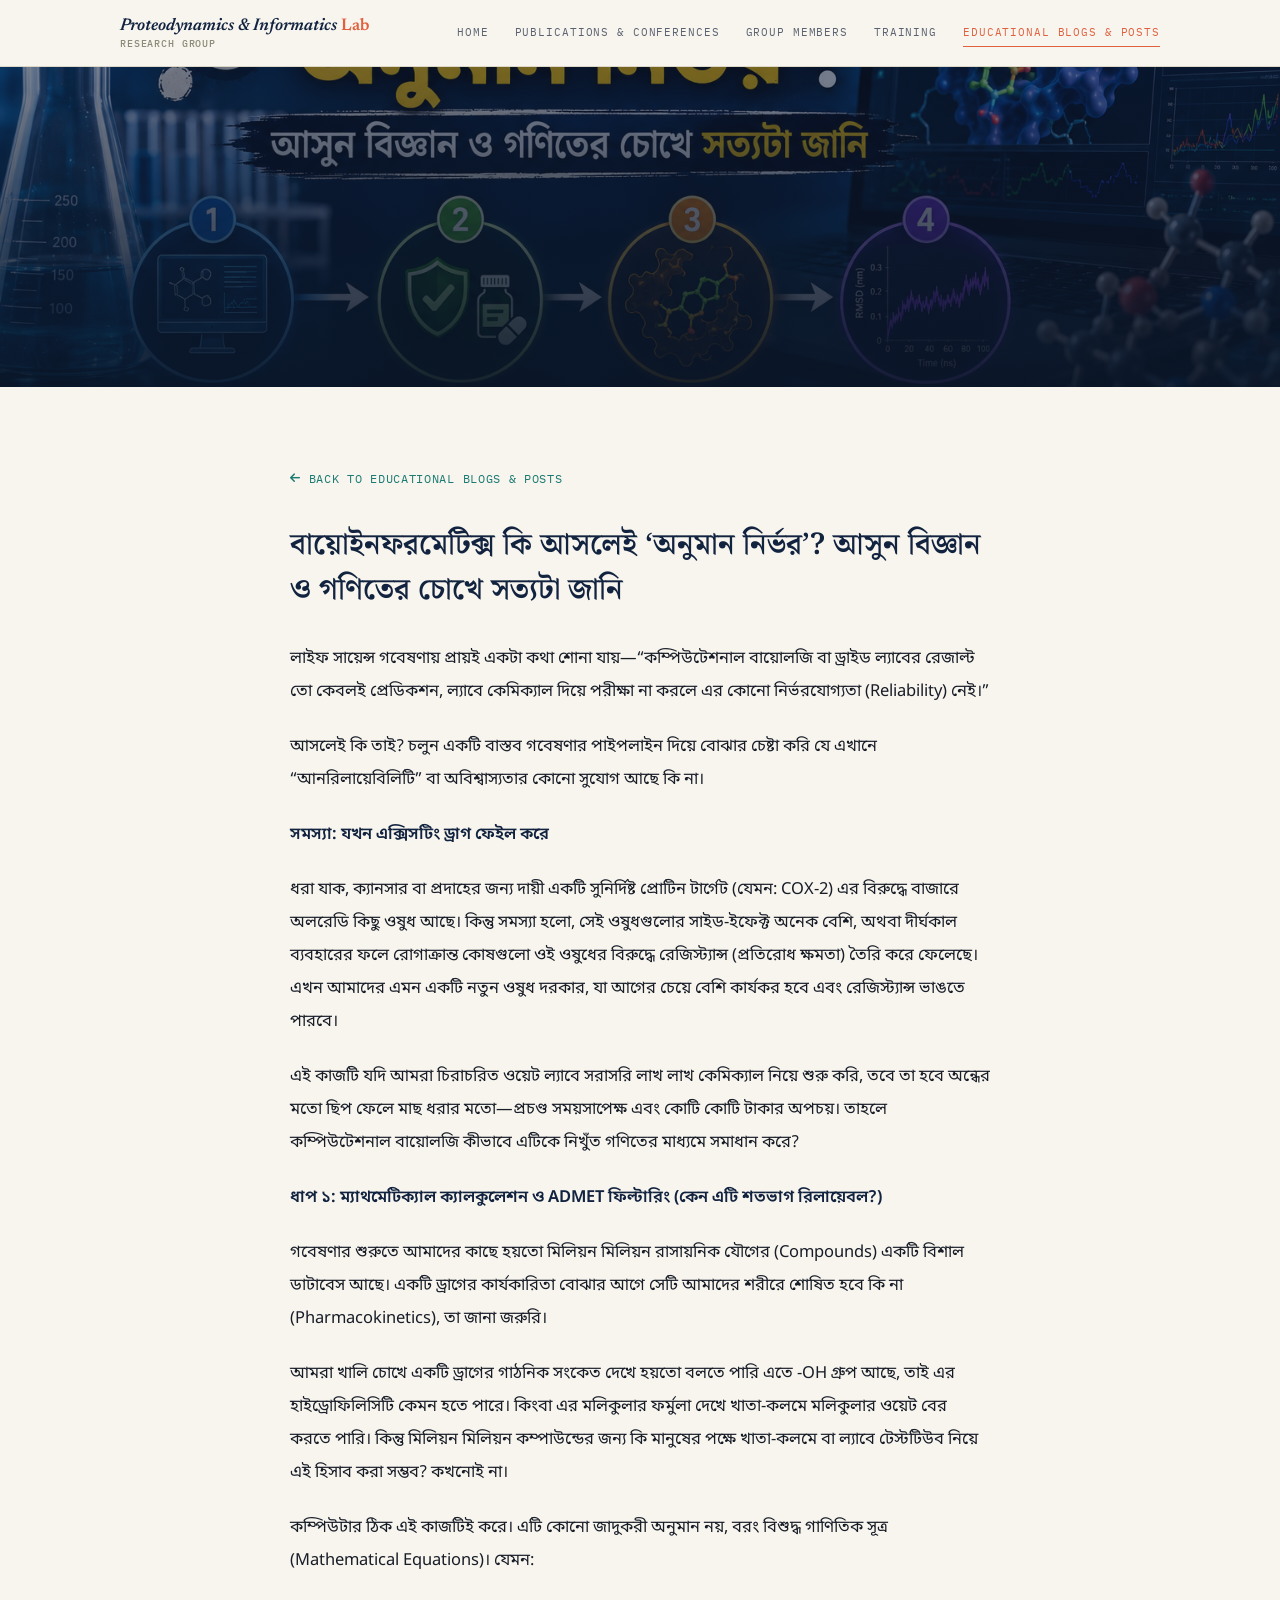
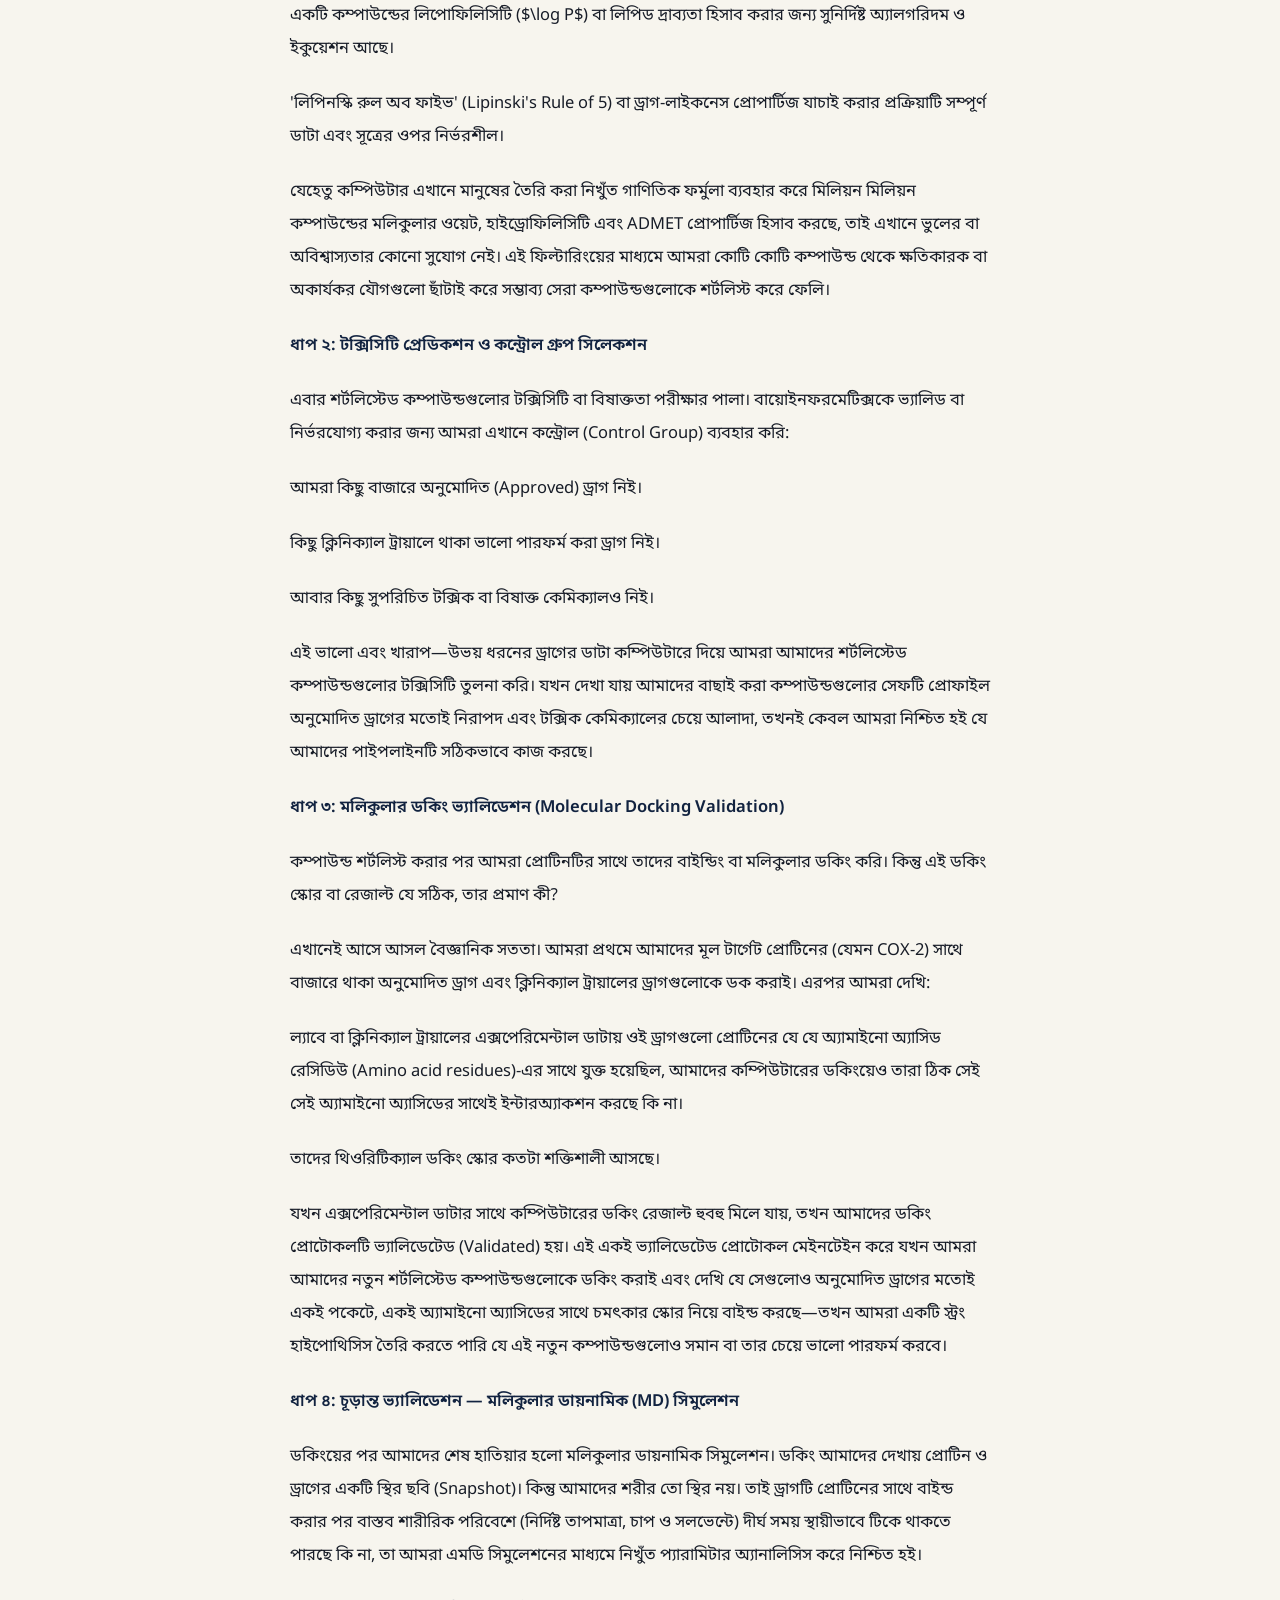
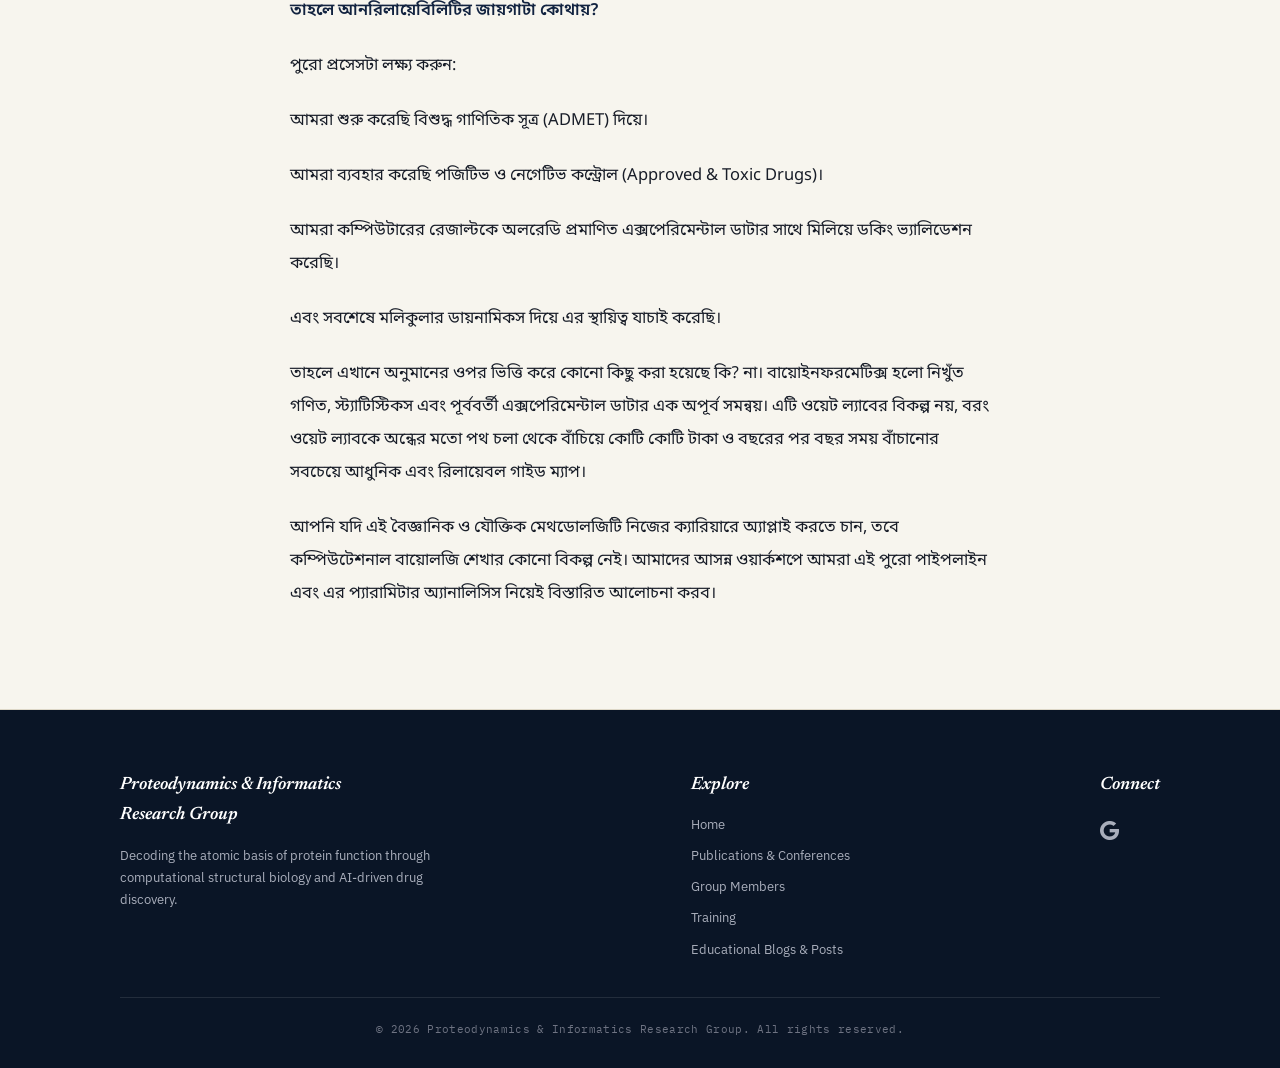
<file: post-3.html>
<!DOCTYPE html>
<html lang="bn">
<head>
<meta charset="UTF-8">
<meta name="viewport" content="width=device-width, initial-scale=1.0">
<title>বায়োইনফরমেটিক্স কি আসলেই 'অনুমান নির্ভর'? | Proteodynamics &amp; Informatics Research Group</title>
<link rel="stylesheet" href="https://cdnjs.cloudflare.com/ajax/libs/font-awesome/6.4.0/css/all.min.css">
<link rel="preconnect" href="https://fonts.googleapis.com">
<link rel="preconnect" href="https://fonts.gstatic.com" crossorigin>
<link href="https://fonts.googleapis.com/css2?family=Newsreader:ital,wght@0,400;0,500;0,600;0,700;1,400;1,500;1,600&family=IBM+Plex+Sans:wght@300;400;500;600;700&family=IBM+Plex+Mono:wght@400;500;600&family=Noto+Serif+Bengali:wght@500;600;700&family=Noto+Sans+Bengali:wght@400;500&display=swap" rel="stylesheet">
<link rel="stylesheet" href="style.css">
</head>
<body>

<svg class="ribbon-defs"><defs>
  <linearGradient id="ribbonGrad" x1="0%" y1="0%" x2="100%" y2="0%">
    <stop offset="0%" stop-color="#122340"/>
    <stop offset="50%" stop-color="#1B7A72"/>
    <stop offset="100%" stop-color="#C4922A"/>
  </linearGradient>
</defs></svg>

<nav class="nav">
  <div class="wrap nav-inner">
    <a href="index.html" class="brand"><span>Proteodynamics &amp; Informatics<span class="brand-dot"> Lab</span><small>Research Group</small></span></a>
    <div class="nav-links">
      <a href="index.html">Home</a>
      <a href="publications.html">Publications &amp; Conferences</a>
      <a href="members.html">Group Members</a>
      <a href="training.html">Training</a>
      <a href="blog.html" class="active">Educational Blogs &amp; Posts</a>
    </div>
    <button class="nav-toggle" id="navToggle" aria-label="Toggle navigation menu" aria-expanded="false"><i class="fa-solid fa-bars"></i></button>
  </div>
  <div class="wrap nav-drawer" id="navDrawer">
    <a href="index.html">Home</a>
    <a href="publications.html">Publications &amp; Conferences</a>
    <a href="members.html">Group Members</a>
    <a href="training.html">Training</a>
    <a href="blog.html" class="active">Educational Blogs &amp; Posts</a>
  </div>
</nav>

<header class="page-hero">
  <div class="page-hero-media post-hero-media">
    <img src="assets/Post-3.png" alt="Post 3 cover" onerror="this.src='https://placehold.co/1400x700'">
  </div>
</header>

<section class="section reveal">
  <div class="wrap post-body">
    <a href="blog.html" class="post-back"><i class="fa-solid fa-arrow-left"></i> Back to Educational Blogs &amp; Posts</a>
    <h1 class="post-headline">বায়োইনফরমেটিক্স কি আসলেই &lsquo;অনুমান নির্ভর&rsquo;? আসুন বিজ্ঞান ও গণিতের চোখে সত্যটা জানি</h1>

    <div class="post-text">
      <p>লাইফ সায়েন্স গবেষণায় প্রায়ই একটা কথা শোনা যায়&mdash;&ldquo;কম্পিউটেশনাল বায়োলজি বা ড্রাইড ল্যাবের রেজাল্ট তো কেবলই প্রেডিকশন, ল্যাবে কেমিক্যাল দিয়ে পরীক্ষা না করলে এর কোনো নির্ভরযোগ্যতা (Reliability) নেই।&rdquo;</p>

      <p>আসলেই কি তাই? চলুন একটি বাস্তব গবেষণার পাইপলাইন দিয়ে বোঝার চেষ্টা করি যে এখানে &ldquo;আনরিলায়েবিলিটি&rdquo; বা অবিশ্বাস্যতার কোনো সুযোগ আছে কি না।</p>

      <p style="font-weight:600;color:var(--navy);">সমস্যা: যখন এক্সিসটিং ড্রাগ ফেইল করে</p>

      <p>ধরা যাক, ক্যানসার বা প্রদাহের জন্য দায়ী একটি সুনির্দিষ্ট প্রোটিন টার্গেট (যেমন: COX-2) এর বিরুদ্ধে বাজারে অলরেডি কিছু ওষুধ আছে। কিন্তু সমস্যা হলো, সেই ওষুধগুলোর সাইড-ইফেক্ট অনেক বেশি, অথবা দীর্ঘকাল ব্যবহারের ফলে রোগাক্রান্ত কোষগুলো ওই ওষুধের বিরুদ্ধে রেজিস্ট্যান্স (প্রতিরোধ ক্ষমতা) তৈরি করে ফেলেছে। এখন আমাদের এমন একটি নতুন ওষুধ দরকার, যা আগের চেয়ে বেশি কার্যকর হবে এবং রেজিস্ট্যান্স ভাঙতে পারবে।</p>

      <p>এই কাজটি যদি আমরা চিরাচরিত ওয়েট ল্যাবে সরাসরি লাখ লাখ কেমিক্যাল নিয়ে শুরু করি, তবে তা হবে অন্ধের মতো ছিপ ফেলে মাছ ধরার মতো&mdash;প্রচণ্ড সময়সাপেক্ষ এবং কোটি কোটি টাকার অপচয়। তাহলে কম্পিউটেশনাল বায়োলজি কীভাবে এটিকে নিখুঁত গণিতের মাধ্যমে সমাধান করে?</p>

      <p style="font-weight:600;color:var(--navy);">ধাপ ১: ম্যাথমেটিক্যাল ক্যালকুলেশন ও ADMET ফিল্টারিং (কেন এটি শতভাগ রিলায়েবল?)</p>

      <p>গবেষণার শুরুতে আমাদের কাছে হয়তো মিলিয়ন মিলিয়ন রাসায়নিক যৌগের (Compounds) একটি বিশাল ডাটাবেস আছে। একটি ড্রাগের কার্যকারিতা বোঝার আগে সেটি আমাদের শরীরে শোষিত হবে কি না (Pharmacokinetics), তা জানা জরুরি।</p>

      <p>আমরা খালি চোখে একটি ড্রাগের গাঠনিক সংকেত দেখে হয়তো বলতে পারি এতে -OH গ্রুপ আছে, তাই এর হাইড্রোফিলিসিটি কেমন হতে পারে। কিংবা এর মলিকুলার ফর্মুলা দেখে খাতা-কলমে মলিকুলার ওয়েট বের করতে পারি। কিন্তু মিলিয়ন মিলিয়ন কম্পাউন্ডের জন্য কি মানুষের পক্ষে খাতা-কলমে বা ল্যাবে টেস্টটিউব নিয়ে এই হিসাব করা সম্ভব? কখনোই না।</p>

      <p>কম্পিউটার ঠিক এই কাজটিই করে। এটি কোনো জাদুকরী অনুমান নয়, বরং বিশুদ্ধ গাণিতিক সূত্র (Mathematical Equations)। যেমন:</p>

      <p>একটি কম্পাউন্ডের লিপোফিলিসিটি ($\log P$) বা লিপিড দ্রাব্যতা হিসাব করার জন্য সুনির্দিষ্ট অ্যালগরিদম ও ইকুয়েশন আছে।</p>
      <p>'লিপিনস্কি রুল অব ফাইভ' (Lipinski's Rule of 5) বা ড্রাগ-লাইকনেস প্রোপার্টিজ যাচাই করার প্রক্রিয়াটি সম্পূর্ণ ডাটা এবং সূত্রের ওপর নির্ভরশীল।</p>

      <p>যেহেতু কম্পিউটার এখানে মানুষের তৈরি করা নিখুঁত গাণিতিক ফর্মুলা ব্যবহার করে মিলিয়ন মিলিয়ন কম্পাউন্ডের মলিকুলার ওয়েট, হাইড্রোফিলিসিটি এবং ADMET প্রোপার্টিজ হিসাব করছে, তাই এখানে ভুলের বা অবিশ্বাস্যতার কোনো সুযোগ নেই। এই ফিল্টারিংয়ের মাধ্যমে আমরা কোটি কোটি কম্পাউন্ড থেকে ক্ষতিকারক বা অকার্যকর যৌগগুলো ছাঁটাই করে সম্ভাব্য সেরা কম্পাউন্ডগুলোকে শর্টলিস্ট করে ফেলি।</p>

      <p style="font-weight:600;color:var(--navy);">ধাপ ২: টক্সিসিটি প্রেডিকশন ও কন্ট্রোল গ্রুপ সিলেকশন</p>

      <p>এবার শর্টলিস্টেড কম্পাউন্ডগুলোর টক্সিসিটি বা বিষাক্ততা পরীক্ষার পালা। বায়োইনফরমেটিক্সকে ভ্যালিড বা নির্ভরযোগ্য করার জন্য আমরা এখানে কন্ট্রোল (Control Group) ব্যবহার করি:</p>

      <p>আমরা কিছু বাজারে অনুমোদিত (Approved) ড্রাগ নিই।</p>
      <p>কিছু ক্লিনিক্যাল ট্রায়ালে থাকা ভালো পারফর্ম করা ড্রাগ নিই।</p>
      <p>আবার কিছু সুপরিচিত টক্সিক বা বিষাক্ত কেমিক্যালও নিই।</p>

      <p>এই ভালো এবং খারাপ&mdash;উভয় ধরনের ড্রাগের ডাটা কম্পিউটারে দিয়ে আমরা আমাদের শর্টলিস্টেড কম্পাউন্ডগুলোর টক্সিসিটি তুলনা করি। যখন দেখা যায় আমাদের বাছাই করা কম্পাউন্ডগুলোর সেফটি প্রোফাইল অনুমোদিত ড্রাগের মতোই নিরাপদ এবং টক্সিক কেমিক্যালের চেয়ে আলাদা, তখনই কেবল আমরা নিশ্চিত হই যে আমাদের পাইপলাইনটি সঠিকভাবে কাজ করছে।</p>

      <p style="font-weight:600;color:var(--navy);">ধাপ ৩: মলিকুলার ডকিং ভ্যালিডেশন (Molecular Docking Validation)</p>

      <p>কম্পাউন্ড শর্টলিস্ট করার পর আমরা প্রোটিনটির সাথে তাদের বাইন্ডিং বা মলিকুলার ডকিং করি। কিন্তু এই ডকিং স্কোর বা রেজাল্ট যে সঠিক, তার প্রমাণ কী?</p>

      <p>এখানেই আসে আসল বৈজ্ঞানিক সততা। আমরা প্রথমে আমাদের মূল টার্গেট প্রোটিনের (যেমন COX-2) সাথে বাজারে থাকা অনুমোদিত ড্রাগ এবং ক্লিনিক্যাল ট্রায়ালের ড্রাগগুলোকে ডক করাই। এরপর আমরা দেখি:</p>

      <p>ল্যাবে বা ক্লিনিক্যাল ট্রায়ালের এক্সপেরিমেন্টাল ডাটায় ওই ড্রাগগুলো প্রোটিনের যে যে অ্যামাইনো অ্যাসিড রেসিডিউ (Amino acid residues)-এর সাথে যুক্ত হয়েছিল, আমাদের কম্পিউটারের ডকিংয়েও তারা ঠিক সেই সেই অ্যামাইনো অ্যাসিডের সাথেই ইন্টারঅ্যাকশন করছে কি না।</p>
      <p>তাদের থিওরিটিক্যাল ডকিং স্কোর কতটা শক্তিশালী আসছে।</p>

      <p>যখন এক্সপেরিমেন্টাল ডাটার সাথে কম্পিউটারের ডকিং রেজাল্ট হুবহু মিলে যায়, তখন আমাদের ডকিং প্রোটোকলটি ভ্যালিডেটেড (Validated) হয়। এই একই ভ্যালিডেটেড প্রোটোকল মেইনটেইন করে যখন আমরা আমাদের নতুন শর্টলিস্টেড কম্পাউন্ডগুলোকে ডকিং করাই এবং দেখি যে সেগুলোও অনুমোদিত ড্রাগের মতোই একই পকেটে, একই অ্যামাইনো অ্যাসিডের সাথে চমৎকার স্কোর নিয়ে বাইন্ড করছে&mdash;তখন আমরা একটি স্ট্রং হাইপোথিসিস তৈরি করতে পারি যে এই নতুন কম্পাউন্ডগুলোও সমান বা তার চেয়ে ভালো পারফর্ম করবে।</p>

      <p style="font-weight:600;color:var(--navy);">ধাপ ৪: চূড়ান্ত ভ্যালিডেশন &mdash; মলিকুলার ডায়নামিক (MD) সিমুলেশন</p>

      <p>ডকিংয়ের পর আমাদের শেষ হাতিয়ার হলো মলিকুলার ডায়নামিক সিমুলেশন। ডকিং আমাদের দেখায় প্রোটিন ও ড্রাগের একটি স্থির ছবি (Snapshot)। কিন্তু আমাদের শরীর তো স্থির নয়। তাই ড্রাগটি প্রোটিনের সাথে বাইন্ড করার পর বাস্তব শারীরিক পরিবেশে (নির্দিষ্ট তাপমাত্রা, চাপ ও সলভেন্টে) দীর্ঘ সময় স্থায়ীভাবে টিকে থাকতে পারছে কি না, তা আমরা এমডি সিমুলেশনের মাধ্যমে নিখুঁত প্যারামিটার অ্যানালিসিস করে নিশ্চিত হই।</p>

      <p style="font-weight:600;color:var(--navy);">তাহলে আনরিলায়েবিলিটির জায়গাটা কোথায়?</p>

      <p>পুরো প্রসেসটা লক্ষ্য করুন:</p>

      <p>আমরা শুরু করেছি বিশুদ্ধ গাণিতিক সূত্র (ADMET) দিয়ে।</p>
      <p>আমরা ব্যবহার করেছি পজিটিভ ও নেগেটিভ কন্ট্রোল (Approved &amp; Toxic Drugs)।</p>
      <p>আমরা কম্পিউটারের রেজাল্টকে অলরেডি প্রমাণিত এক্সপেরিমেন্টাল ডাটার সাথে মিলিয়ে ডকিং ভ্যালিডেশন করেছি।</p>
      <p>এবং সবশেষে মলিকুলার ডায়নামিকস দিয়ে এর স্থায়িত্ব যাচাই করেছি।</p>

      <p>তাহলে এখানে অনুমানের ওপর ভিত্তি করে কোনো কিছু করা হয়েছে কি? না। বায়োইনফরমেটিক্স হলো নিখুঁত গণিত, স্ট্যাটিস্টিকস এবং পূর্ববর্তী এক্সপেরিমেন্টাল ডাটার এক অপূর্ব সমন্বয়। এটি ওয়েট ল্যাবের বিকল্প নয়, বরং ওয়েট ল্যাবকে অন্ধের মতো পথ চলা থেকে বাঁচিয়ে কোটি কোটি টাকা ও বছরের পর বছর সময় বাঁচানোর সবচেয়ে আধুনিক এবং রিলায়েবল গাইড ম্যাপ।</p>

      <p>আপনি যদি এই বৈজ্ঞানিক ও যৌক্তিক মেথডোলজিটি নিজের ক্যারিয়ারে অ্যাপ্লাই করতে চান, তবে কম্পিউটেশনাল বায়োলজি শেখার কোনো বিকল্প নেই। আমাদের আসন্ন ওয়ার্কশপে আমরা এই পুরো পাইপলাইন এবং এর প্যারামিটার অ্যানালিসিস নিয়েই বিস্তারিত আলোচনা করব।</p>
    </div>
  </div>
</section>

<footer class="footer">
  <div class="wrap">
    <div class="footer-grid">
      <div>
        <h3>Proteodynamics &amp; Informatics<br>Research Group</h3>
        <p style="font-size:13px;max-width:320px;">Decoding the atomic basis of protein function through computational structural biology and AI-driven drug discovery.</p>
      </div>
      <div>
        <h3>Explore</h3>
        <div class="footer-links">
          <a href="index.html">Home</a>
          <a href="publications.html">Publications &amp; Conferences</a>
          <a href="members.html">Group Members</a>
          <a href="training.html">Training</a>
          <a href="blog.html">Educational Blogs &amp; Posts</a>
        </div>
      </div>
      <div>
        <h3>Connect</h3>
        <div class="footer-socials">
          <a href="https://scholar.google.com/citations?user=CwGMzPcAAAAJ&hl=en" target="_blank" title="Google Scholar"><i class="fa-brands fa-google"></i></a>
        </div>
      </div>
    </div>
    <div class="footer-fine">&copy; 2026 Proteodynamics &amp; Informatics Research Group. All rights reserved.</div>
  </div>
</footer>

<script src="app.js"></script>
</body>
</html>
</file>
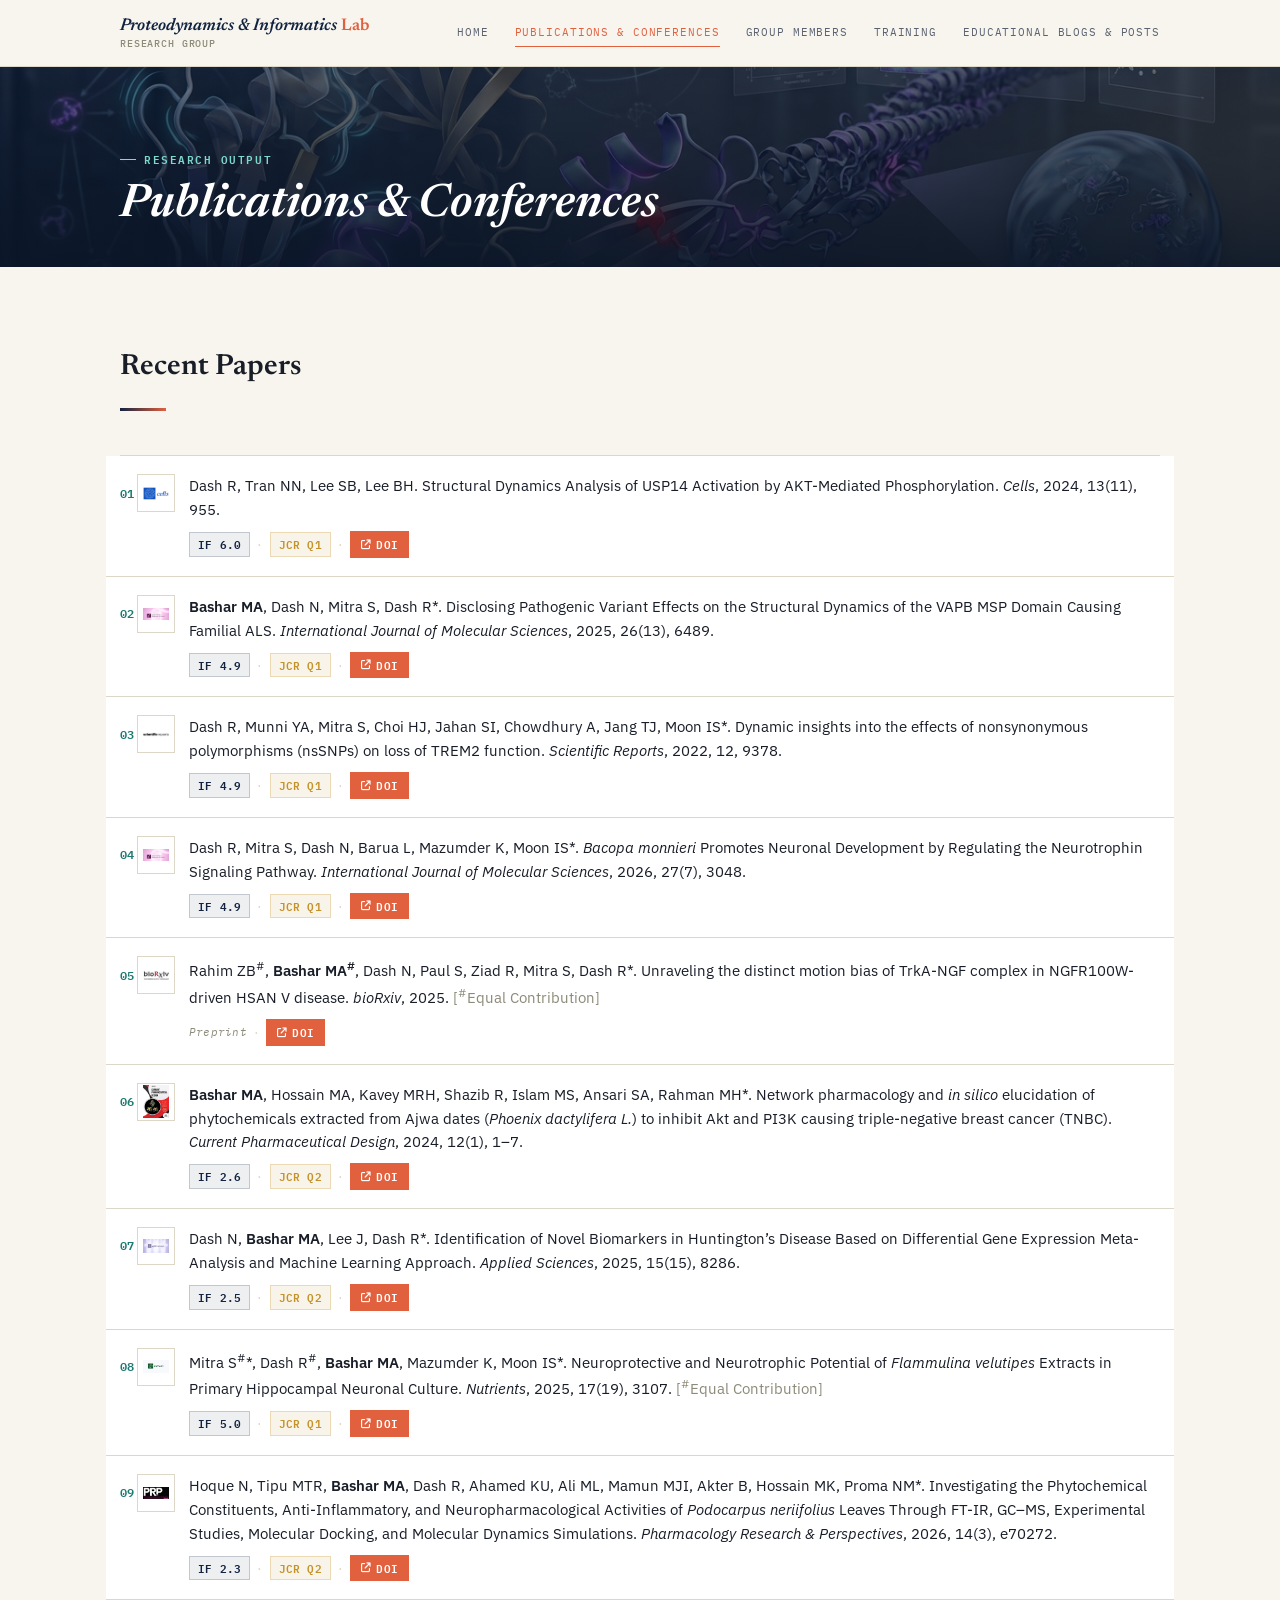
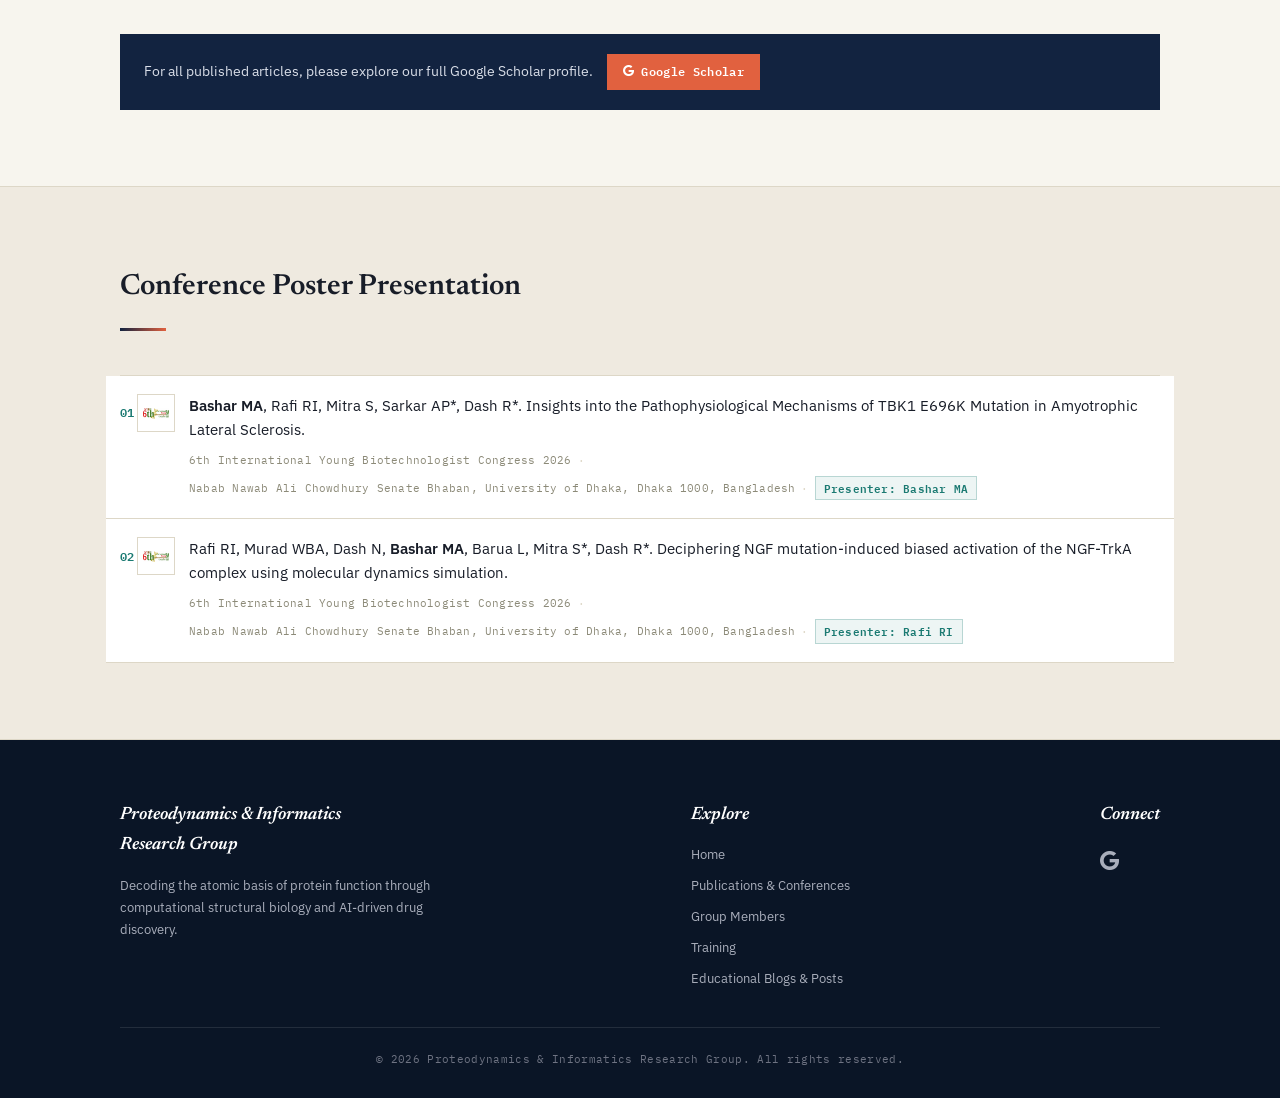
<file: publications.html>
<!DOCTYPE html>
<html lang="en">
<head>
<meta charset="UTF-8">
<meta name="viewport" content="width=device-width, initial-scale=1.0">
<title>Publications &amp; Conferences | Proteodynamics &amp; Informatics Research Group</title>
<link rel="stylesheet" href="https://cdnjs.cloudflare.com/ajax/libs/font-awesome/6.4.0/css/all.min.css">
<link rel="preconnect" href="https://fonts.googleapis.com">
<link rel="preconnect" href="https://fonts.gstatic.com" crossorigin>
<link href="https://fonts.googleapis.com/css2?family=Newsreader:ital,wght@0,400;0,500;0,600;0,700;1,400;1,500;1,600&family=IBM+Plex+Sans:wght@300;400;500;600;700&family=IBM+Plex+Mono:wght@400;500;600&display=swap" rel="stylesheet">
<link rel="stylesheet" href="style.css">
</head>
<body>

<svg class="ribbon-defs"><defs>
  <linearGradient id="ribbonGrad" x1="0%" y1="0%" x2="100%" y2="0%">
    <stop offset="0%" stop-color="#122340"/>
    <stop offset="50%" stop-color="#1B7A72"/>
    <stop offset="100%" stop-color="#C4922A"/>
  </linearGradient>
</defs></svg>

<nav class="nav">
  <div class="wrap nav-inner">
    <a href="index.html" class="brand"><span>Proteodynamics &amp; Informatics<span class="brand-dot"> Lab</span><small>Research Group</small></span></a>
    <div class="nav-links">
      <a href="index.html">Home</a>
      <a href="publications.html" class="active">Publications &amp; Conferences</a>
      <a href="members.html">Group Members</a>
      <a href="training.html">Training</a>
      <a href="blog.html">Educational Blogs &amp; Posts</a>
    </div>
    <button class="nav-toggle" id="navToggle" aria-label="Toggle navigation menu" aria-expanded="false"><i class="fa-solid fa-bars"></i></button>
  </div>
  <div class="wrap nav-drawer" id="navDrawer">
    <a href="index.html">Home</a>
    <a href="publications.html" class="active">Publications &amp; Conferences</a>
    <a href="members.html">Group Members</a>
    <a href="training.html">Training</a>
    <a href="blog.html">Educational Blogs &amp; Posts</a>
  </div>
</nav>

<header class="page-hero">
  <div class="page-hero-media" style="height:200px;">
    <img src="assets/cover-photo.png" alt="Publications" onerror="this.src='https://images.unsplash.com/photo-1628595351029-c2bf17511435?auto=format&fit=crop&q=80&w=1400&h=500'">
  </div>
  <div class="page-hero-text">
    <div class="wrap">
      <span class="page-eyebrow">Research Output</span>
      <h1 class="page-title">Publications &amp; Conferences</h1>
    </div>
  </div>
</header>

<section class="section reveal">
  <div class="wrap">
    <div class="section-head">
      <h2 class="section-title">Recent Papers</h2>
      <div class="title-rule"></div>
    </div>

    <div class="pub-list">

      <div class="pub-item">
        <div class="pub-lead"><span class="pub-num">01</span><div class="pub-logo"><img src="assets/cells-logo.png" alt="Cells Logo" onerror="this.src='https://placeholder.co/100'"></div></div>
        <div class="pub-body">
          <p class="pub-cite">Dash R, Tran NN, Lee SB, Lee BH. Structural Dynamics Analysis of USP14 Activation by AKT-Mediated Phosphorylation. <em>Cells</em>, 2024, 13(11), 955.</p>
          <p class="pub-meta"><span class="if-tag">IF 6.0</span><span class="dot">&middot;</span><span class="jcr-tag">JCR Q1</span><span class="dot">&middot;</span><a href="https://www.mdpi.com/2073-4409/13/11/955" target="_blank" class="doi-link"><i class="fa-solid fa-arrow-up-right-from-square"></i> DOI</a></p>
        </div>
      </div>

      <div class="pub-item">
        <div class="pub-lead"><span class="pub-num">02</span><div class="pub-logo"><img src="assets/ijms-logo.png" alt="IJMS Logo" onerror="this.src='https://placeholder.co/100'"></div></div>
        <div class="pub-body">
          <p class="pub-cite"><strong>Bashar MA</strong>, Dash N, Mitra S, Dash R*. Disclosing Pathogenic Variant Effects on the Structural Dynamics of the VAPB MSP Domain Causing Familial ALS. <em>International Journal of Molecular Sciences</em>, 2025, 26(13), 6489.</p>
          <p class="pub-meta"><span class="if-tag">IF 4.9</span><span class="dot">&middot;</span><span class="jcr-tag">JCR Q1</span><span class="dot">&middot;</span><a href="https://doi.org/10.3390/ijms26136489" target="_blank" class="doi-link"><i class="fa-solid fa-arrow-up-right-from-square"></i> DOI</a></p>
        </div>
      </div>

      <div class="pub-item">
        <div class="pub-lead"><span class="pub-num">03</span><div class="pub-logo"><img src="assets/sci-reports-logo.png" alt="Scientific Reports Logo" onerror="this.src='https://placeholder.co/100'"></div></div>
        <div class="pub-body">
          <p class="pub-cite">Dash R, Munni YA, Mitra S, Choi HJ, Jahan SI, Chowdhury A, Jang TJ, Moon IS*. Dynamic insights into the effects of nonsynonymous polymorphisms (nsSNPs) on loss of TREM2 function. <em>Scientific Reports</em>, 2022, 12, 9378.</p>
          <p class="pub-meta"><span class="if-tag">IF 4.9</span><span class="dot">&middot;</span><span class="jcr-tag">JCR Q1</span><span class="dot">&middot;</span><a href="https://www.nature.com/articles/s41598-022-13120-5" target="_blank" class="doi-link"><i class="fa-solid fa-arrow-up-right-from-square"></i> DOI</a></p>
        </div>
      </div>

      <div class="pub-item">
        <div class="pub-lead"><span class="pub-num">04</span><div class="pub-logo"><img src="assets/ijms-logo.png" alt="IJMS Logo" onerror="this.src='https://placeholder.co/100'"></div></div>
        <div class="pub-body">
          <p class="pub-cite">Dash R, Mitra S, Dash N, Barua L, Mazumder K, Moon IS*. <em>Bacopa monnieri</em> Promotes Neuronal Development by Regulating the Neurotrophin Signaling Pathway. <em>International Journal of Molecular Sciences</em>, 2026, 27(7), 3048.</p>
          <p class="pub-meta"><span class="if-tag">IF 4.9</span><span class="dot">&middot;</span><span class="jcr-tag">JCR Q1</span><span class="dot">&middot;</span><a href="https://www.mdpi.com/1422-0067/27/7/3048" target="_blank" class="doi-link"><i class="fa-solid fa-arrow-up-right-from-square"></i> DOI</a></p>
        </div>
      </div>

      <div class="pub-item">
        <div class="pub-lead"><span class="pub-num">05</span><div class="pub-logo"><img src="assets/biorxiv-logo.jpg" alt="bioRxiv Logo" onerror="this.src='https://placeholder.co/100'"></div></div>
        <div class="pub-body">
          <p class="pub-cite">Rahim ZB<sup>#</sup>, <strong>Bashar MA<sup>#</sup></strong>, Dash N, Paul S, Ziad R, Mitra S, Dash R*. Unraveling the distinct motion bias of TrkA-NGF complex in NGFR100W-driven HSAN V disease. <em>bioRxiv</em>, 2025. <span style="color:var(--ink-faint);">[<sup>#</sup>Equal Contribution]</span></p>
          <p class="pub-meta"><span class="prep">Preprint</span><span class="dot">&middot;</span><a href="https://doi.org/10.1101/2025.02.27.640519" target="_blank" class="doi-link"><i class="fa-solid fa-arrow-up-right-from-square"></i> DOI</a></p>
        </div>
      </div>

      <div class="pub-item">
        <div class="pub-lead"><span class="pub-num">06</span><div class="pub-logo"><img src="assets/cpd-logo.jpg" alt="CPD Logo" onerror="this.src='https://placeholder.co/100'"></div></div>
        <div class="pub-body">
          <p class="pub-cite"><strong>Bashar MA</strong>, Hossain MA, Kavey MRH, Shazib R, Islam MS, Ansari SA, Rahman MH*. Network pharmacology and <em>in silico</em> elucidation of phytochemicals extracted from Ajwa dates (<em>Phoenix dactylifera L.</em>) to inhibit Akt and PI3K causing triple-negative breast cancer (TNBC). <em>Current Pharmaceutical Design</em>, 2024, 12(1), 1&ndash;7.</p>
          <p class="pub-meta"><span class="if-tag">IF 2.6</span><span class="dot">&middot;</span><span class="jcr-tag">JCR Q2</span><span class="dot">&middot;</span><a href="http://dx.doi.org/10.2174/0113816128348876241017101729" target="_blank" class="doi-link"><i class="fa-solid fa-arrow-up-right-from-square"></i> DOI</a></p>
        </div>
      </div>

      <div class="pub-item">
        <div class="pub-lead"><span class="pub-num">07</span><div class="pub-logo"><img src="assets/app-sci-logo.jpg" alt="Applied Sciences Logo" onerror="this.src='https://placeholder.co/100'"></div></div>
        <div class="pub-body">
          <p class="pub-cite">Dash N, <strong>Bashar MA</strong>, Lee J, Dash R*. Identification of Novel Biomarkers in Huntington&rsquo;s Disease Based on Differential Gene Expression Meta-Analysis and Machine Learning Approach. <em>Applied Sciences</em>, 2025, 15(15), 8286.</p>
          <p class="pub-meta"><span class="if-tag">IF 2.5</span><span class="dot">&middot;</span><span class="jcr-tag">JCR Q2</span><span class="dot">&middot;</span><a href="https://doi.org/10.3390/app15158286" target="_blank" class="doi-link"><i class="fa-solid fa-arrow-up-right-from-square"></i> DOI</a></p>
        </div>
      </div>

      <div class="pub-item">
        <div class="pub-lead"><span class="pub-num">08</span><div class="pub-logo"><img src="assets/nutrients-logo.png" alt="Nutrients Logo" onerror="this.src='https://placeholder.co/100'"></div></div>
        <div class="pub-body">
          <p class="pub-cite">Mitra S<sup>#</sup>*, Dash R<sup>#</sup>, <strong>Bashar MA</strong>, Mazumder K, Moon IS*. Neuroprotective and Neurotrophic Potential of <em>Flammulina velutipes</em> Extracts in Primary Hippocampal Neuronal Culture. <em>Nutrients</em>, 2025, 17(19), 3107. <span style="color:var(--ink-faint);">[<sup>#</sup>Equal Contribution]</span></p>
          <p class="pub-meta"><span class="if-tag">IF 5.0</span><span class="dot">&middot;</span><span class="jcr-tag">JCR Q1</span><span class="dot">&middot;</span><a href="https://doi.org/10.3390/nu17193107" target="_blank" class="doi-link"><i class="fa-solid fa-arrow-up-right-from-square"></i> DOI</a></p>
        </div>
      </div>

      <div class="pub-item">
        <div class="pub-lead"><span class="pub-num">09</span><div class="pub-logo"><img src="assets/prp-logo.png" alt="PRP Logo" onerror="this.src='https://placeholder.co/100'"></div></div>
        <div class="pub-body">
          <p class="pub-cite">Hoque N, Tipu MTR, <strong>Bashar MA</strong>, Dash R, Ahamed KU, Ali ML, Mamun MJI, Akter B, Hossain MK, Proma NM*. Investigating the Phytochemical Constituents, Anti-Inflammatory, and Neuropharmacological Activities of <em>Podocarpus neriifolius</em> Leaves Through FT-IR, GC&ndash;MS, Experimental Studies, Molecular Docking, and Molecular Dynamics Simulations. <em>Pharmacology Research &amp; Perspectives</em>, 2026, 14(3), e70272.</p>
          <p class="pub-meta"><span class="if-tag">IF 2.3</span><span class="dot">&middot;</span><span class="jcr-tag">JCR Q2</span><span class="dot">&middot;</span><a href="https://doi.org/10.1002/prp2.70272" target="_blank" class="doi-link"><i class="fa-solid fa-arrow-up-right-from-square"></i> DOI</a></p>
        </div>
      </div>

    </div>

    <div class="scholar-cta">
      <p>For all published articles, please explore our full Google Scholar profile.</p>
      <a href="https://scholar.google.com/citations?user=CwGMzPcAAAAJ&hl=en" target="_blank"><i class="fa-brands fa-google"></i> Google Scholar</a>
    </div>
  </div>
</section>

<section class="section section-alt reveal">
  <div class="wrap">
    <div class="section-head">
      <h2 class="section-title">Conference Poster Presentation</h2>
      <div class="title-rule"></div>
    </div>

    <div class="pub-list">
      <div class="pub-item">
        <div class="pub-lead"><span class="pub-num">01</span><div class="pub-logo"><img src="assets/iybc-logo.png" alt="IYBC Logo" onerror="this.src='https://placeholder.co/100'"></div></div>
        <div class="pub-body">
          <p class="pub-cite"><strong>Bashar MA</strong>, Rafi RI, Mitra S, Sarkar AP*, Dash R*. Insights into the Pathophysiological Mechanisms of TBK1 E696K Mutation in Amyotrophic Lateral Sclerosis.</p>
          <p class="pub-meta"><span>6th International Young Biotechnologist Congress 2026</span><span class="dot">&middot;</span><span>Nabab Nawab Ali Chowdhury Senate Bhaban, University of Dhaka, Dhaka 1000, Bangladesh</span><span class="dot">&middot;</span><span class="presenter-tag">Presenter: Bashar MA</span></p>
        </div>
      </div>
      <div class="pub-item">
        <div class="pub-lead"><span class="pub-num">02</span><div class="pub-logo"><img src="assets/iybc-logo.png" alt="IYBC Logo" onerror="this.src='https://placeholder.co/100'"></div></div>
        <div class="pub-body">
          <p class="pub-cite">Rafi RI, Murad WBA, Dash N, <strong>Bashar MA</strong>, Barua L, Mitra S*, Dash R*. Deciphering NGF mutation-induced biased activation of the NGF-TrkA complex using molecular dynamics simulation.</p>
          <p class="pub-meta"><span>6th International Young Biotechnologist Congress 2026</span><span class="dot">&middot;</span><span>Nabab Nawab Ali Chowdhury Senate Bhaban, University of Dhaka, Dhaka 1000, Bangladesh</span><span class="dot">&middot;</span><span class="presenter-tag">Presenter: Rafi RI</span></p>
        </div>
      </div>
    </div>
  </div>
</section>

<footer class="footer">
  <div class="wrap">
    <div class="footer-grid">
      <div>
        <h3>Proteodynamics &amp; Informatics<br>Research Group</h3>
        <p style="font-size:13px;max-width:320px;">Decoding the atomic basis of protein function through computational structural biology and AI-driven drug discovery.</p>
      </div>
      <div>
        <h3>Explore</h3>
        <div class="footer-links">
          <a href="index.html">Home</a>
          <a href="publications.html">Publications &amp; Conferences</a>
          <a href="members.html">Group Members</a>
          <a href="training.html">Training</a>
          <a href="blog.html">Educational Blogs &amp; Posts</a>
        </div>
      </div>
      <div>
        <h3>Connect</h3>
        <div class="footer-socials">
          <a href="https://scholar.google.com/citations?user=CwGMzPcAAAAJ&hl=en" target="_blank" title="Google Scholar"><i class="fa-brands fa-google"></i></a>
        </div>
      </div>
    </div>
    <div class="footer-fine">&copy; 2026 Proteodynamics &amp; Informatics Research Group. All rights reserved.</div>
  </div>
</footer>

<script src="app.js"></script>
</body>
</html>
</file>
<file: style.css>
/* ==========================================================================
   Proteodynamics & Informatics Research Group — Shared Stylesheet
   ========================================================================== */

:root{
  --navy:#122340;
  --navy-deep:#0A1526;
  --coral:#E1613F;
  --gold:#C4922A;
  --teal:#1B7A72;
  --paper:#F7F5EE;
  --paper-alt:#EFEAE0;
  --ink:#181D28;
  --ink-soft:#5A6170;
  --ink-faint:#8C8A78;
  --line:#DDD7C7;
  --white:#FFFFFF;
  --shadow: 0 1px 2px rgba(10,21,38,.05), 0 12px 28px -16px rgba(10,21,38,.18);
}

*{box-sizing:border-box;}
html{scroll-behavior:smooth;}
body{
  margin:0;
  background:var(--paper);
  color:var(--ink);
  font-family:'IBM Plex Sans', sans-serif;
  font-weight:400;
  line-height:1.7;
  -webkit-font-smoothing:antialiased;
  font-size:15.5px;
}
img{max-width:100%;display:block;}
a{color:inherit;text-decoration:none;}
h1,h2,h3{font-family:'Newsreader', serif; margin:0; color:var(--ink); font-weight:600;}
p{margin:0;}
ul{margin:0;padding:0;list-style:none;}
em{font-style:italic;}
a:focus-visible, button:focus-visible{ outline:2px solid var(--teal); outline-offset:2px; }

.wrap{max-width:1100px;margin:0 auto;padding:0 30px;}
@media (max-width:640px){ .wrap{padding:0 22px;} }

/* ============ RIBBON SIGNATURE (navy/coral/gold/teal) ============ */
.ribbon-defs{position:absolute;width:0;height:0;overflow:hidden;}
.ribbon-divider{ width:100%; display:block; height:30px; }
.ribbon-divider path{ fill:none; stroke:url(#ribbonGrad); stroke-width:1.3; stroke-linecap:round; opacity:.75;}

@media (prefers-reduced-motion: no-preference){
  .hero-ribbon .strand{ stroke-dasharray:1400; stroke-dashoffset:1400; animation:draw 2.8s ease-out forwards; }
  .hero-ribbon .strand.s2{animation-delay:.15s;}
  .hero-ribbon .strand.s3{animation-delay:.3s;}
  .hero-ribbon-group{ animation:drift 10s ease-in-out infinite; transform-origin:center; }
}
@keyframes draw{ to{ stroke-dashoffset:0; } }
@keyframes drift{ 0%,100%{ transform:translateY(0px);} 50%{ transform:translateY(-8px);} }

/* ============ NAV ============ */
.nav{ position:sticky; top:0; z-index:50; background:rgba(247,245,238,.92); backdrop-filter:blur(10px); border-bottom:1px solid var(--line); }
.nav-inner{ display:flex; align-items:center; justify-content:space-between; height:66px; }
.brand{ display:flex; align-items:center; gap:10px; font-family:'Newsreader', serif; font-style:italic; font-size:17px; font-weight:600; color:var(--navy); line-height:1.2; }
.brand .brand-dot{ color:var(--coral); font-style:normal; }
.brand small{ display:block; font-family:'IBM Plex Mono', monospace; font-style:normal; font-size:9.5px; letter-spacing:.09em; text-transform:uppercase; color:var(--ink-faint); font-weight:500; }

.nav-links{ display:none; align-items:center; gap:26px; font-family:'IBM Plex Mono', monospace; font-size:11px; letter-spacing:.08em; text-transform:uppercase; color:var(--ink-soft); }
.nav-links a{ position:relative; transition:color .2s; padding:4px 0; border-bottom:1px solid transparent;}
.nav-links a:hover, .nav-links a.active{ color:var(--coral); border-bottom-color:var(--coral); }
@media (min-width:980px){ .nav-links{ display:flex; } }

.nav-toggle{ display:flex; align-items:center; justify-content:center; width:36px; height:36px; background:none; border:1px solid var(--line); cursor:pointer; color:var(--navy); font-size:15px; }
@media (min-width:980px){ .nav-toggle{ display:none; } }
.nav-drawer{ display:none; flex-direction:column; gap:2px; background:var(--white); border-bottom:1px solid var(--line); font-family:'IBM Plex Mono', monospace; font-size:12px; letter-spacing:.06em; text-transform:uppercase; }
.nav-drawer.open{ display:flex; }
.nav-drawer a{ padding:14px 0; border-top:1px solid var(--line); color:var(--ink-soft); }
.nav-drawer a:hover, .nav-drawer a.active{ color:var(--coral); }
@media (min-width:980px){ .nav-drawer{ display:none !important; } }

/* ============ PAGE HERO (with cover photo) ============ */
.page-hero{ position:relative; background:var(--navy); color:var(--white); overflow:hidden; }
.page-hero-media{ position:relative; height:280px; overflow:hidden; }
.page-hero-media img{ width:100%; height:100%; object-fit:cover; opacity:.55; }
.page-hero-media::after{ content:""; position:absolute; inset:0; background:linear-gradient(180deg, rgba(10,21,38,.2) 0%, rgba(10,21,38,.88) 100%); }
.page-hero-text{ position:absolute; left:0; right:0; bottom:0; padding:36px 0; z-index:2; }
.page-eyebrow{ font-family:'IBM Plex Mono', monospace; font-size:11px; letter-spacing:.14em; text-transform:uppercase; color:#7FD8CC; font-weight:600; display:inline-flex; align-items:center; gap:8px; }
.page-eyebrow::before{ content:""; width:16px; height:1px; background:#7FD8CC; display:inline-block; }
.page-title{ font-size:clamp(30px,4.4vw,46px); font-style:italic; line-height:1.1; margin-top:12px; color:var(--white); }

/* ============ SECTIONS ============ */
.section{ padding:76px 0; border-bottom:1px solid var(--line); }
.section-alt{ background:var(--paper-alt); }
.section-head{ margin-bottom:44px; }
.section-title{ font-size:29px; }
.title-rule{ width:46px; height:3px; margin-top:16px; background:linear-gradient(90deg,var(--navy),var(--coral)); }
.section-lede{ font-size:15.5px; color:var(--ink-soft); max-width:760px; margin-top:16px; line-height:1.85; }

/* ============ CARD ============ */
.card{ background:var(--white); border:1px solid var(--line); padding:26px; box-shadow:var(--shadow); transition:box-shadow .25s ease, transform .25s ease, border-color .25s ease; }
.card:hover{ box-shadow:0 2px 4px rgba(10,21,38,.06), 0 18px 34px -16px rgba(10,21,38,.2); transform:translateY(-2px); border-color:#C9C2AA; }
.stack{ display:flex; flex-direction:column; gap:20px; }
.grid-2{ display:grid; grid-template-columns:1fr 1fr; gap:22px; }
.grid-3{ display:grid; grid-template-columns:repeat(3,1fr); gap:22px; }
@media (max-width:820px){ .grid-3{ grid-template-columns:1fr 1fr; } }
@media (max-width:640px){ .grid-2, .grid-3{ grid-template-columns:1fr; } }

/* ============ PUBLICATIONS ============ */
.pub-list{ border-top:1px solid var(--line); }
.pub-item{ display:flex; gap:14px; align-items:flex-start; padding:18px 14px; margin:0 -14px; background:var(--white); border-bottom:1px solid var(--line); transition:background .2s ease; }
.pub-item:hover{ background:var(--paper); }
.pub-lead{ display:flex; align-items:center; gap:3px; flex-shrink:0; }
.pub-num{ font-family:'IBM Plex Mono', monospace; font-size:11.5px; color:var(--teal); font-weight:600; }
.pub-logo{ width:38px; height:38px; flex-shrink:0; border:1px solid var(--line); background:var(--white); display:flex; align-items:center; justify-content:center; padding:5px; }
.pub-body{ flex:1; min-width:0; }
.pub-cite{ font-size:14.5px; color:var(--ink); line-height:1.65; }
.pub-cite strong{ font-weight:600; }
.pub-meta{ font-family:'IBM Plex Mono', monospace; font-size:11px; color:var(--ink-faint); letter-spacing:.02em; margin-top:9px; display:flex; flex-wrap:wrap; gap:6px; align-items:center; }
.pub-meta .dot{ color:var(--line); }
.pub-meta .prep{ font-style:italic; color:var(--ink-faint); }
.presenter-tag{ font-family:'IBM Plex Mono', monospace; font-style:normal; font-weight:600; color:var(--teal); background:rgba(27,122,114,.08); border:1px solid rgba(27,122,114,.25); padding:2px 8px; letter-spacing:.02em; }
.if-tag{ color:var(--navy); background:rgba(18,35,64,.07); border:1px solid rgba(18,35,64,.2); padding:2px 8px; font-weight:600; }
.jcr-tag{ color:var(--gold); background:rgba(196,146,42,.1); border:1px solid rgba(196,146,42,.28); padding:2px 8px; font-weight:600; }
.doi-link{ display:inline-flex; align-items:center; gap:5px; color:var(--white) !important; background:var(--coral); border:1px solid var(--coral) !important; padding:3px 10px; font-weight:600; letter-spacing:.03em; transition:background .2s ease, transform .15s ease; }
.doi-link:hover{ background:#B94B2E; transform:translateY(-1px); }
.doi-link i{ font-size:9.5px; }
.sub-head{ font-family:'Newsreader', serif; font-size:17px; font-style:italic; border-bottom:1px solid var(--line); padding-bottom:10px; margin-bottom:6px; }
.scholar-cta{ display:flex; align-items:center; gap:14px; background:var(--navy); color:var(--white); padding:20px 24px; margin-top:34px; }
.scholar-cta a{ display:inline-flex; align-items:center; gap:7px; background:var(--coral); color:var(--white); padding:8px 16px; font-family:'IBM Plex Mono', monospace; font-size:11.5px; font-weight:600; letter-spacing:.03em; white-space:nowrap; transition:background .2s ease; }
.scholar-cta a:hover{ background:#B94B2E; }
.scholar-cta p{ font-size:14px; color:#D9DEE8; }

/* ============ MEMBERS ============ */
.member-card{ text-align:center; padding:26px 20px; }
.member-photo{ width:110px; height:110px; border-radius:50%; margin:0 auto 16px; border:2px solid var(--line); overflow:hidden; background:var(--paper-alt); }
.member-photo img{ width:100%; height:100%; object-fit:cover; }
.member-name{ font-size:17px; }
.member-affil{ font-size:12.5px; color:var(--ink-soft); margin-top:6px; min-height:36px; line-height:1.6; }
.member-contact{ border-top:1px solid var(--line); margin-top:14px; padding-top:14px; font-size:11.5px; color:var(--ink-soft); display:flex; flex-direction:column; gap:6px; align-items:center; }
.member-contact a{ display:inline-flex; align-items:center; gap:6px; }
.member-contact a:hover{ color:var(--coral); }
.member-contact i{ color:var(--teal); width:12px; }
.group-label{ font-family:'IBM Plex Mono', monospace; font-size:11px; letter-spacing:.12em; text-transform:uppercase; color:var(--coral); font-weight:600; margin-bottom:22px; padding-bottom:12px; border-bottom:1px solid var(--line); }
.member-block{ margin-bottom:52px; }
.member-block:last-child{ margin-bottom:0; }

/* ============ BIOS (Instructors) ============ */
.bio-card{ display:flex; gap:26px; align-items:flex-start; }
@media (max-width:700px){ .bio-card{ flex-direction:column; align-items:center; text-align:center; } }
.bio-photo{ width:120px; height:120px; border-radius:50%; flex-shrink:0; border:2px solid var(--line); overflow:hidden; }
.bio-photo img{ width:100%; height:100%; object-fit:cover; }
.bio-name{ font-size:20px; }
.bio-title{ font-family:'IBM Plex Mono', monospace; font-size:11px; letter-spacing:.06em; text-transform:uppercase; color:var(--teal); margin:6px 0 12px; }
.bio-text{ font-size:14px; color:var(--ink-soft); line-height:1.8; }
.bio-text + .bio-text{ margin-top:12px; }
.bio-link{ display:inline-flex; align-items:center; gap:6px; margin-top:14px; font-size:12.5px; font-weight:600; color:var(--coral); }
.bio-link:hover{ text-decoration:underline; }

/* ============ TRAINING ============ */
.day-card{ border-left:3px solid var(--teal); padding:6px 0 6px 22px; }
.day-tag{ font-family:'IBM Plex Mono', monospace; font-size:11px; letter-spacing:.08em; text-transform:uppercase; color:var(--teal); font-weight:600; }
.day-title{ font-size:18px; margin-top:6px; }
.day-list{ font-size:13.5px; color:var(--ink-soft); margin-top:10px; }
.day-list li{ position:relative; padding-left:16px; margin-bottom:7px; }
.day-list li::before{ content:"—"; position:absolute; left:0; color:var(--coral); }
.register-cta{ display:flex; flex-wrap:wrap; align-items:center; justify-content:space-between; gap:18px; background:var(--navy); color:var(--white); padding:28px 30px; margin-top:44px; }
.register-cta h3{ color:var(--white); font-size:20px; font-style:italic; }
.register-cta p{ font-size:13.5px; color:#C9CFDC; margin-top:6px; }
.register-btn{ display:inline-flex; align-items:center; gap:8px; background:var(--coral); color:var(--white); padding:12px 22px; font-family:'IBM Plex Mono', monospace; font-size:11.5px; font-weight:600; letter-spacing:.04em; text-transform:uppercase; white-space:nowrap; transition:background .2s ease; }
.register-btn:hover{ background:#B94B2E; }

/* ============ BLOG ============ */
.blog-grid{ display:grid; grid-template-columns:repeat(3,1fr); gap:26px; }
@media (max-width:900px){ .blog-grid{ grid-template-columns:1fr; } }
.blog-card{ background:var(--white); border:1px solid var(--line); overflow:hidden; transition:box-shadow .25s ease, transform .25s ease; display:flex; flex-direction:column; }
.blog-card:hover{ box-shadow:0 2px 4px rgba(10,21,38,.06), 0 18px 34px -16px rgba(10,21,38,.2); transform:translateY(-3px); }
.blog-photo{ height:190px; overflow:hidden; background:var(--paper-alt); }
.blog-photo img{ width:100%; height:100%; object-fit:cover; }
.blog-body{ padding:22px; flex:1; display:flex; flex-direction:column; }
.blog-headline{ font-family:'Newsreader', serif; font-style:italic; font-size:18px; line-height:1.5; color:var(--navy); flex:1; }
.blog-card:hover .blog-headline{ color:var(--coral); }
.blog-cta{ margin-top:16px; font-family:'IBM Plex Mono', monospace; font-size:11px; letter-spacing:.06em; text-transform:uppercase; color:var(--coral); }

/* ============ POST PAGE (Bengali content) ============ */
.post-hero-media{ height:320px; }
.post-body{ max-width:760px; margin:0 auto; }
.post-headline{ font-family:'Noto Serif Bengali','Newsreader', serif; font-size:clamp(22px,3.2vw,30px); line-height:1.5; color:var(--navy); margin-bottom:30px; }
.post-text{ font-family:'Noto Sans Bengali','IBM Plex Sans', sans-serif; font-size:16.5px; line-height:2; color:var(--ink); }
.post-text p{ margin-bottom:22px; }
.post-back{ display:inline-flex; align-items:center; gap:8px; font-family:'IBM Plex Mono', monospace; font-size:11.5px; letter-spacing:.06em; text-transform:uppercase; color:var(--teal); margin-bottom:34px; }
.post-back:hover{ color:var(--coral); }

/* ============ FOOTER ============ */
.footer{ background:var(--navy-deep); color:#A9AEBB; padding:60px 0 30px; }
.footer-grid{ display:flex; flex-wrap:wrap; justify-content:space-between; gap:32px; margin-bottom:36px; }
.footer h3{ color:var(--white); font-size:18px; font-style:italic; margin-bottom:14px; }
.footer-links{ display:flex; flex-direction:column; gap:9px; font-size:13px; }
.footer-links a:hover{ color:#7FD8CC; }
.footer-socials{ display:flex; gap:20px; font-size:20px; }
.footer-socials a:hover{ color:#7FD8CC; }
.footer-fine{ border-top:1px solid rgba(255,255,255,.1); padding-top:22px; font-size:11px; font-family:'IBM Plex Mono',monospace; letter-spacing:.03em; color:#6E7382; text-align:center; }

/* ============ REVEAL ============ */
.reveal{ opacity:0; transform:translateY(16px); transition:opacity .6s ease, transform .6s ease; }
.reveal.in-view{ opacity:1; transform:translateY(0); }
@media (prefers-reduced-motion: reduce){ .reveal{ opacity:1; transform:none; transition:none; } }
</file>
